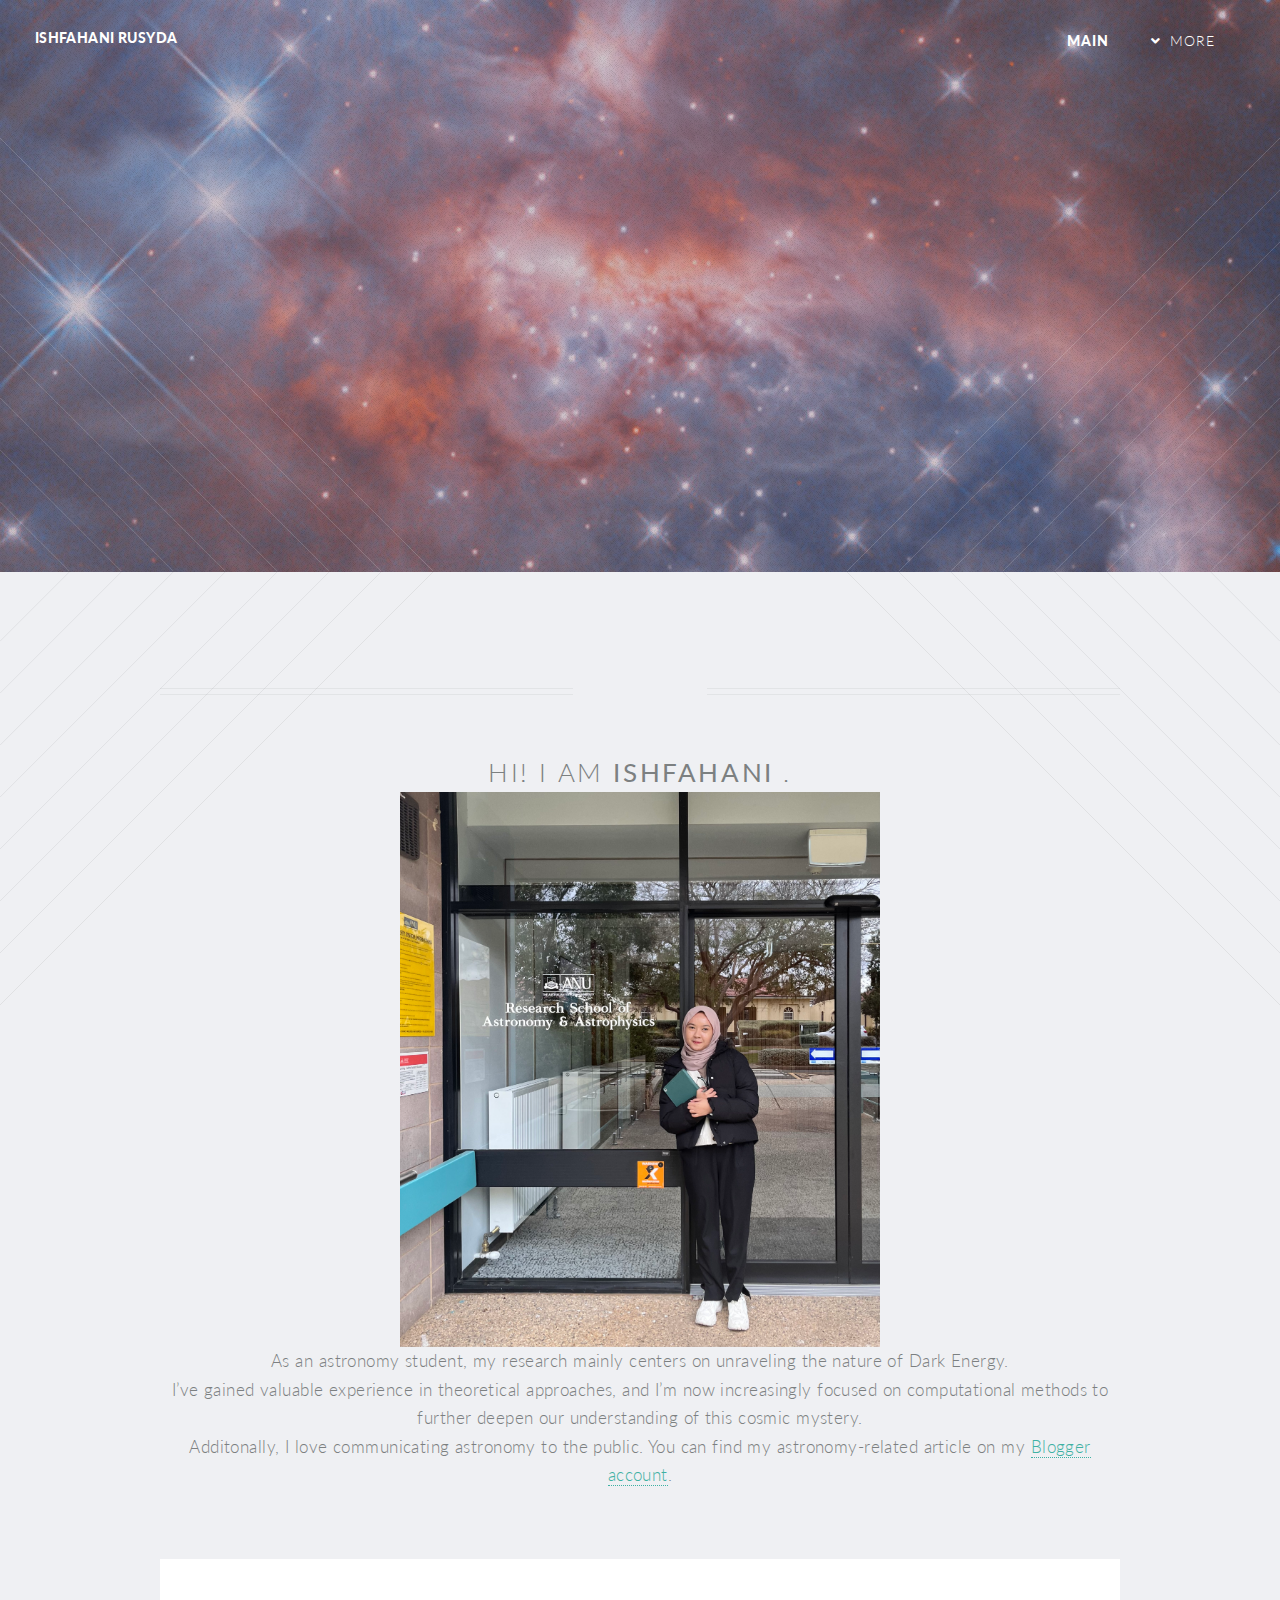
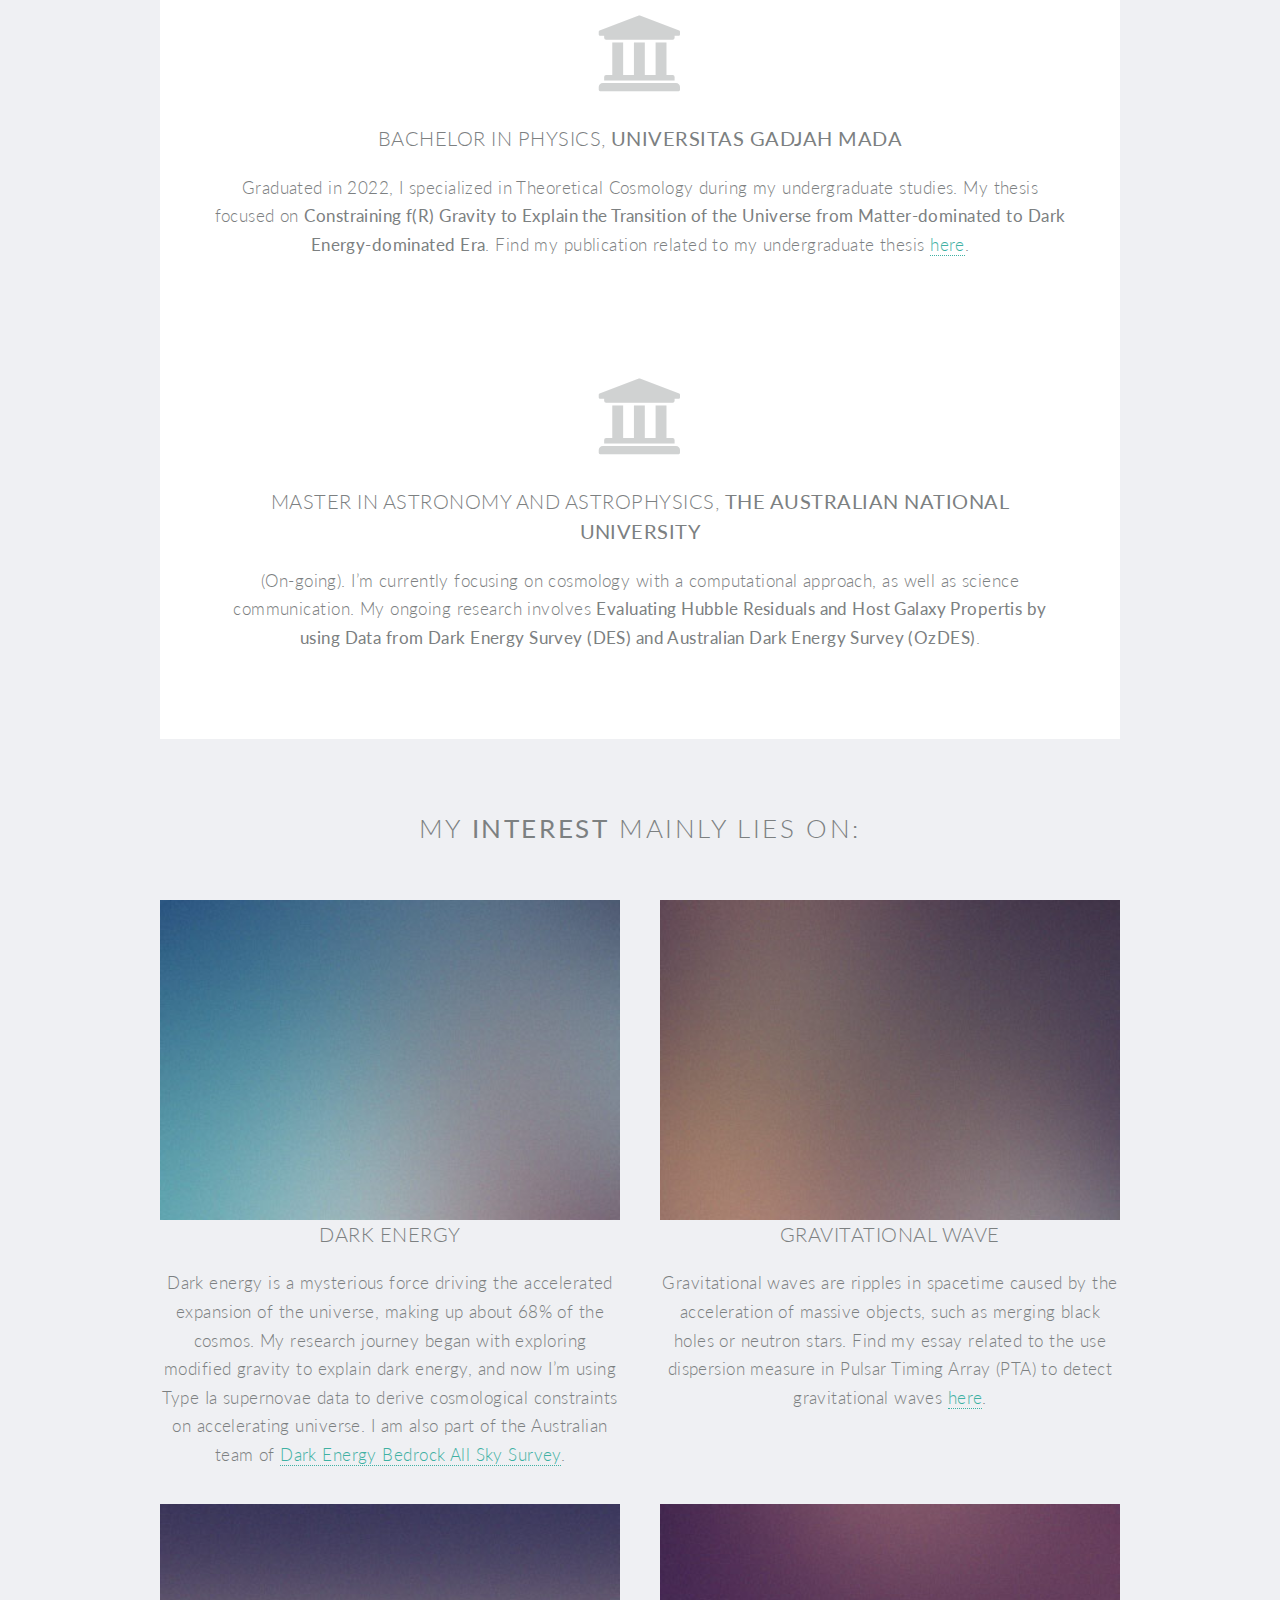
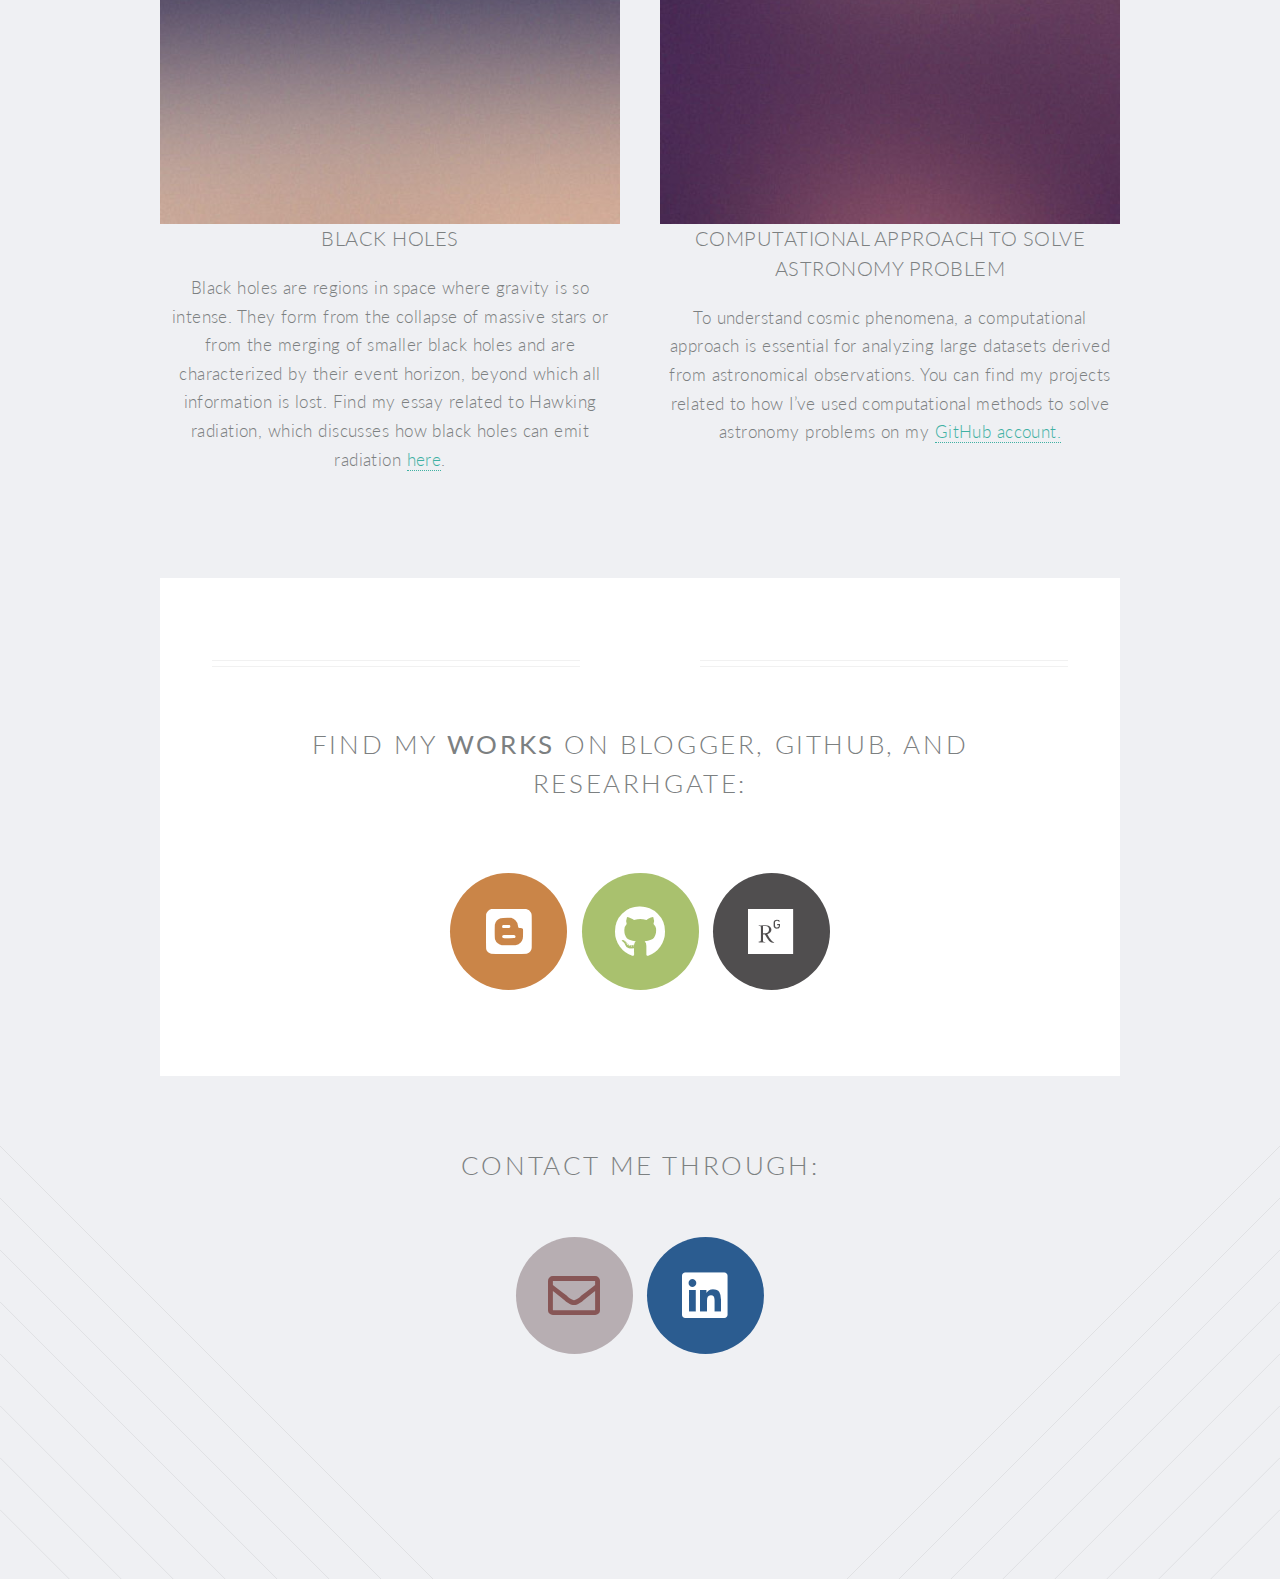
<file: index.html>
<!DOCTYPE HTML>
<!--
	Twenty by HTML5 UP
	html5up.net | @ajlkn
	Free for personal and commercial use under the CCA 3.0 license (html5up.net/license)
-->
<html>
	<head>
		<title>Ishfahani Rusyda</title>
		<meta charset="utf-8" />
		<meta name="viewport" content="width=device-width, initial-scale=1, user-scalable=no" />
		<link rel="stylesheet" href="assets/css/main.css" />
		<noscript><link rel="stylesheet" href="assets/css/noscript.css" /></noscript>
	</head>
	<body class="index is-preload">
		<div id="page-wrapper">

			<!-- Header -->
				<header id="header" class="alt">
					<h1 id="logo"><a href="index.html">Ishfahani Rusyda</a></h1>
					<nav id="nav">
						<ul>
							<li class="current"><a href="index.html">Main</a></li>
							<li class="submenu">
								<a href="#">More</a>
								<ul>
									<li><a href="#three">Education</a></li>
									<li><a href="#two">Research Interest</a></li>
									<li><a href="#one">My works</a></li>
									<li><a href="#four">Contact</a></li>
									
								</ul>
							</li>
							<li>
						</ul>
					</nav>
				</header>

			<!-- Banner -->
				<section id="banner">

					<!--
						".inner" is set up as an inline-block so it automatically expands
						in both directions to fit whatever's inside it. This means it won't
						automatically wrap lines, so be sure to use line breaks where
						appropriate (<br />).
					-->
					<div class="inner">

						<header>
							<h2>ISHFAHANI RUSYDA</h2>
						</header>
						<p>Master's Degree Student
						<br />
						Research School of Astronomy & Astrophysics, the ANU
						<footer>
							<ul class="buttons stacked">
								<li><a href="#main" class="button fit scrolly">More</a></li>
							</ul>
						</footer>

					</div>

				</section>

			<!-- Main -->
				<article id="main">

					<header class="special container">
						<h2>HI! I AM <strong> ISHFAHANI </strong>.
						</h2>
						<a href="#" class="image featured">
							<img src="images/profile.jpg" alt="" style="width: 50%; height: auto; margin: 0 auto; " />
						</a>

						<p>As an astronomy student, my research mainly centers on unraveling the nature of Dark Energy.
						<br />
						I’ve gained valuable experience in theoretical approaches,
					
						and I’m now increasingly focused on computational methods to further deepen our understanding of this cosmic mystery.
						<br />
						Additonally, I love communicating astronomy to the public. You can find my astronomy-related article on my <a href="https://starlessspace.blogspot.com"> Blogger account</a>.
						<br />
					</header>

					<!-- Three -->
					<article id="three">
					<section class="wrapper style4 container special">
						<div class="row">
							<div class="col-12">

								<section>
									<span class="icon solid featured fa-university"></span>
									<header>
										<h3>Bachelor in Physics, <strong>Universitas Gadjah Mada</strong></h3>
									</header>
									<p>Graduated in 2022, I specialized in Theoretical Cosmology during my undergraduate studies. My thesis focused on <strong>Constraining f(R) Gravity to Explain the Transition of the Universe from Matter-dominated to Dark Energy-dominated Era</strong>. Find my publication related to my undergraduate thesis <a href="https://pubs.aip.org/aip/acp/article/2982/1/030006/2933238/Constraining-f-R-gravity-models-with-the-late-time">here</a>.  </p>
								</section>

							</div>
							<div class="col-4 col-4-narrower">

								

							</div>
							<div class="col-12">

								<section>
									<span class="icon solid featured fa-university"></span>
									<header>
										<h3>Master in Astronomy and Astrophysics, <strong>The Australian National University</strong></h3>
									</header>
									<p>(On-going). I’m currently focusing on cosmology with a computational approach, as well as science communication. My ongoing research involves <strong>Evaluating Hubble Residuals and Host Galaxy Propertis by using Data from Dark Energy Survey (DES) and Australian Dark Energy Survey (OzDES)</strong>. </p>
								</section>

							</div>
						</div>
					</section>

					<!-- Two -->
					<article id="two">
						<section class="wrapper style1 container special">

							<header class="major">
								<h2>My <strong> interest</strong> mainly lies on: </h2>
							</header>

							<div class="row">
								<div class="col-6 col-12-narrower">

									<section>
										<a  class="image featured"><img src="images/pic01.jpg" alt="" /></a>
										<header>
											<h3>Dark Energy</h3>
										</header>
										<p>Dark energy is a mysterious force driving the accelerated expansion of the universe, making up about 68% of the cosmos. My research journey began with exploring modified gravity to explain dark energy, and now I’m using Type Ia supernovae data to derive cosmological constraints on accelerating universe. I am also part of the Australian team of <a href="https://www.mso.anu.edu.au/debass/">Dark Energy Bedrock All Sky Survey</a>.</p>
									</section>

								</div>
								<div class="col-6 col-12-narrower">

									<section>
										<a  class="image featured"><img src="images/pic02.jpg" alt="" /></a>
										<header>
											<h3>Gravitational wave</h3>
										</header>
										<p>Gravitational waves are ripples in spacetime caused by the acceleration of massive objects, such as merging black holes or neutron stars. Find my essay related to the use dispersion measure in Pulsar Timing Array (PTA) to detect gravitational waves <a href="https://www.researchgate.net/publication/382027228_Dispersion_Correction_in_Pulsars_to_detect_Gravitational_Waves">here</a>.</p>
									</section>

								</div>
							</div>
							<div class="row">
								<div class="col-6 col-12-narrower">

									<section>
										<a  class="image featured"><img src="images/pic03.jpg" alt="" /></a>
										<header>
											<h3>Black holes</h3>
										</header>
										<p>Black holes are regions in space where gravity is so intense. They form from the collapse of massive stars or from the merging of smaller black holes and are characterized by their event horizon, beyond which all information is lost. Find my essay related to Hawking radiation, which discusses how black holes can emit radiation <a href="https://www.researchgate.net/publication/381478752_Escape_from_a_Black_Hole_Theory_of_Hawking_Radiation">here</a>.</p>
									</section>

								</div>
								<div class="col-6 col-12-narrower">

									<section>
										<a class="image featured"><img src="images/pic04.jpg" alt="" /></a>
										<header>
											<h3>Computational approach to solve astronomy problem</h3>
										</header>
										<p>To understand cosmic phenomena, a computational approach is essential for analyzing large datasets derived from astronomical observations. You can find my projects related to how I’ve used computational methods to solve astronomy problems on my <a href="https://github.com/ishfahanirsyd">GitHub account.</a></p>
									</section>

								</div>
							</div>

							

						</section>

						<!-- One -->
						<article id="one">

						<section class="wrapper style4 container special-alt">
							<header class="special">
								<h2>Find my <strong>works</strong> on Blogger, GitHub, and ResearhGate: </h2>
							</header>
							<div class="row gtr-100">
								<div class="col-4 col-12">
									
									<ul class="icons">
										<li><a href="https://starlessspace.blogspot.com" class="icon brands circle fa-blogger"><span class="label">Blog</span></a></li>
										<li><a href="https://github.com/ishfahanirsyd" class="icon brands circle fa-github"><span class="label">Github</span></a></li>
										<li><a href="https://www.researchgate.net/profile/Ishfahani-Rusyda" class="icon brands circle fa-researchgate"><span class="label">Dribbble</span></a></li>
									</ul>
								</div>
								
							</div>
						</section>

						<!-- Four -->
						<article id="four">
							
							<section class="wrapper style1 container special">

								<header class="major">
									<h2>contact me through: </h2>
								</header>

								<div class="row gtr-100">
									<div class="col-4 col-12"> 
										<ul class="icons">
											<li><a href="mailto:ishfahani.rusyda@anu.edu.au" class="icon circle fa-envelope"><span class="label">Email</span></a></li>
											<li><a href="https://www.linkedin.com/in/ishfahani-rusyda/?originalSubdomain=au" class="icon circle brands fa-linkedin"><span class="label">Linkedin</span></a></li>

										</ul>
									</div>
								</div>
							</section>


						


				</article>

			<!-- CTA -->
			

			

		</div>

		<!-- Scripts -->
			<script src="assets/js/jquery.min.js"></script>
			<script src="assets/js/jquery.dropotron.min.js"></script>
			<script src="assets/js/jquery.scrolly.min.js"></script>
			<script src="assets/js/jquery.scrollex.min.js"></script>
			<script src="assets/js/browser.min.js"></script>
			<script src="assets/js/breakpoints.min.js"></script>
			<script src="assets/js/util.js"></script>
			<script src="assets/js/main.js"></script>

	</body>
</html>
</file>
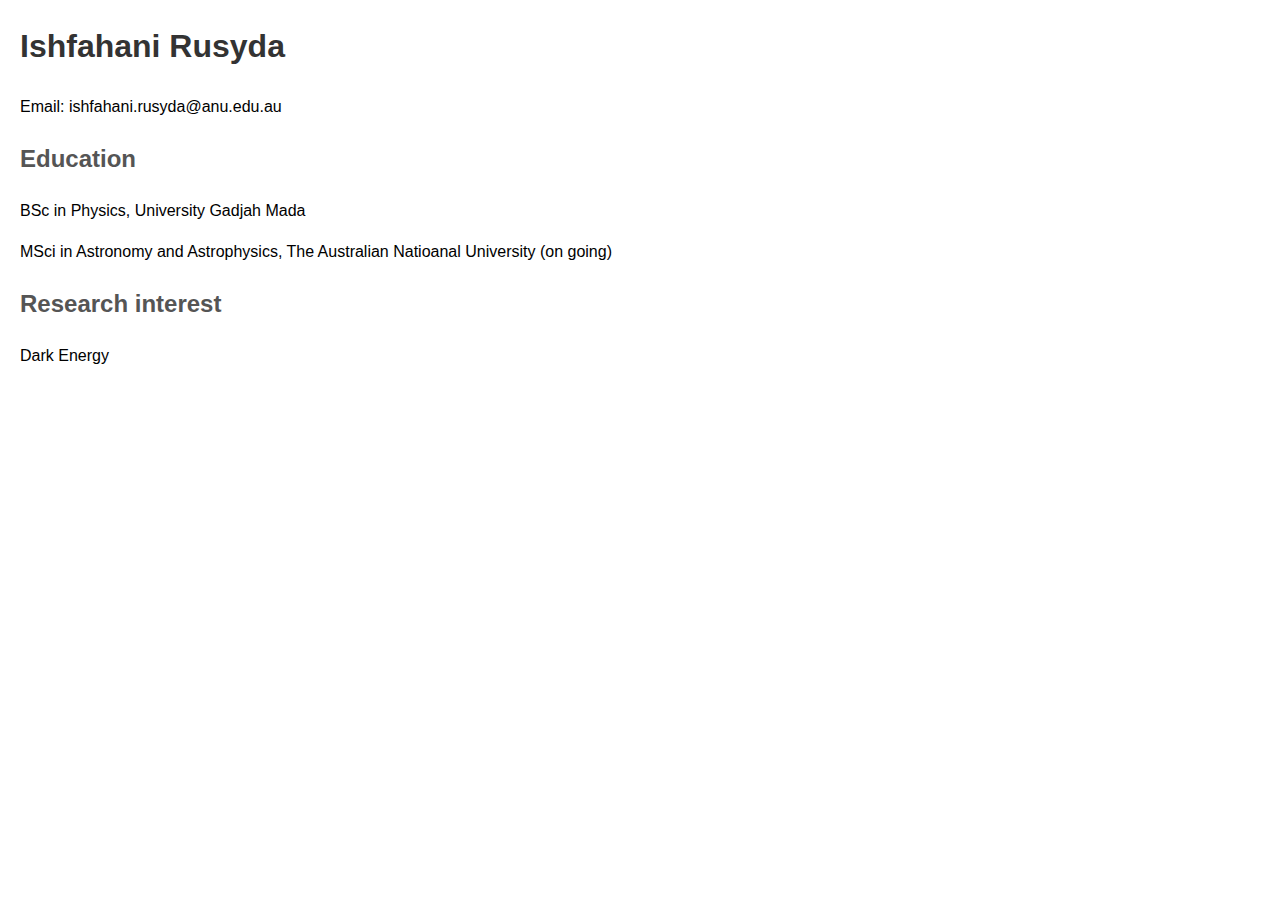
<file: index1.html>
<!DOCTYPE html>
<html lang="en">
<head>
    <meta charset="UTF-8">
    <meta name="viewport" content="width=device-width, initial-scale=1.0">
    <title>My CV</title>
    <style>
        body { font-family: Arial, sans-serif; line-height: 1.6; margin: 20px; }
        h1 { color: #333; }
        h2 { color: #555; }
        p { margin-bottom: 10px; }
    </style>
</head>
<body>
    <h1>Ishfahani Rusyda</h1>
    <p>Email: ishfahani.rusyda@anu.edu.au</p>
    <h2>Education</h2>
    <p>BSc in Physics, University Gadjah Mada</p>
    <p>MSci in Astronomy and Astrophysics, The Australian Natioanal University (on going)</p>
    <h2>Research interest</h2>
    <p>Dark Energy</p>
    <!-- Add more sections as needed -->
</body>
</html>
</file>
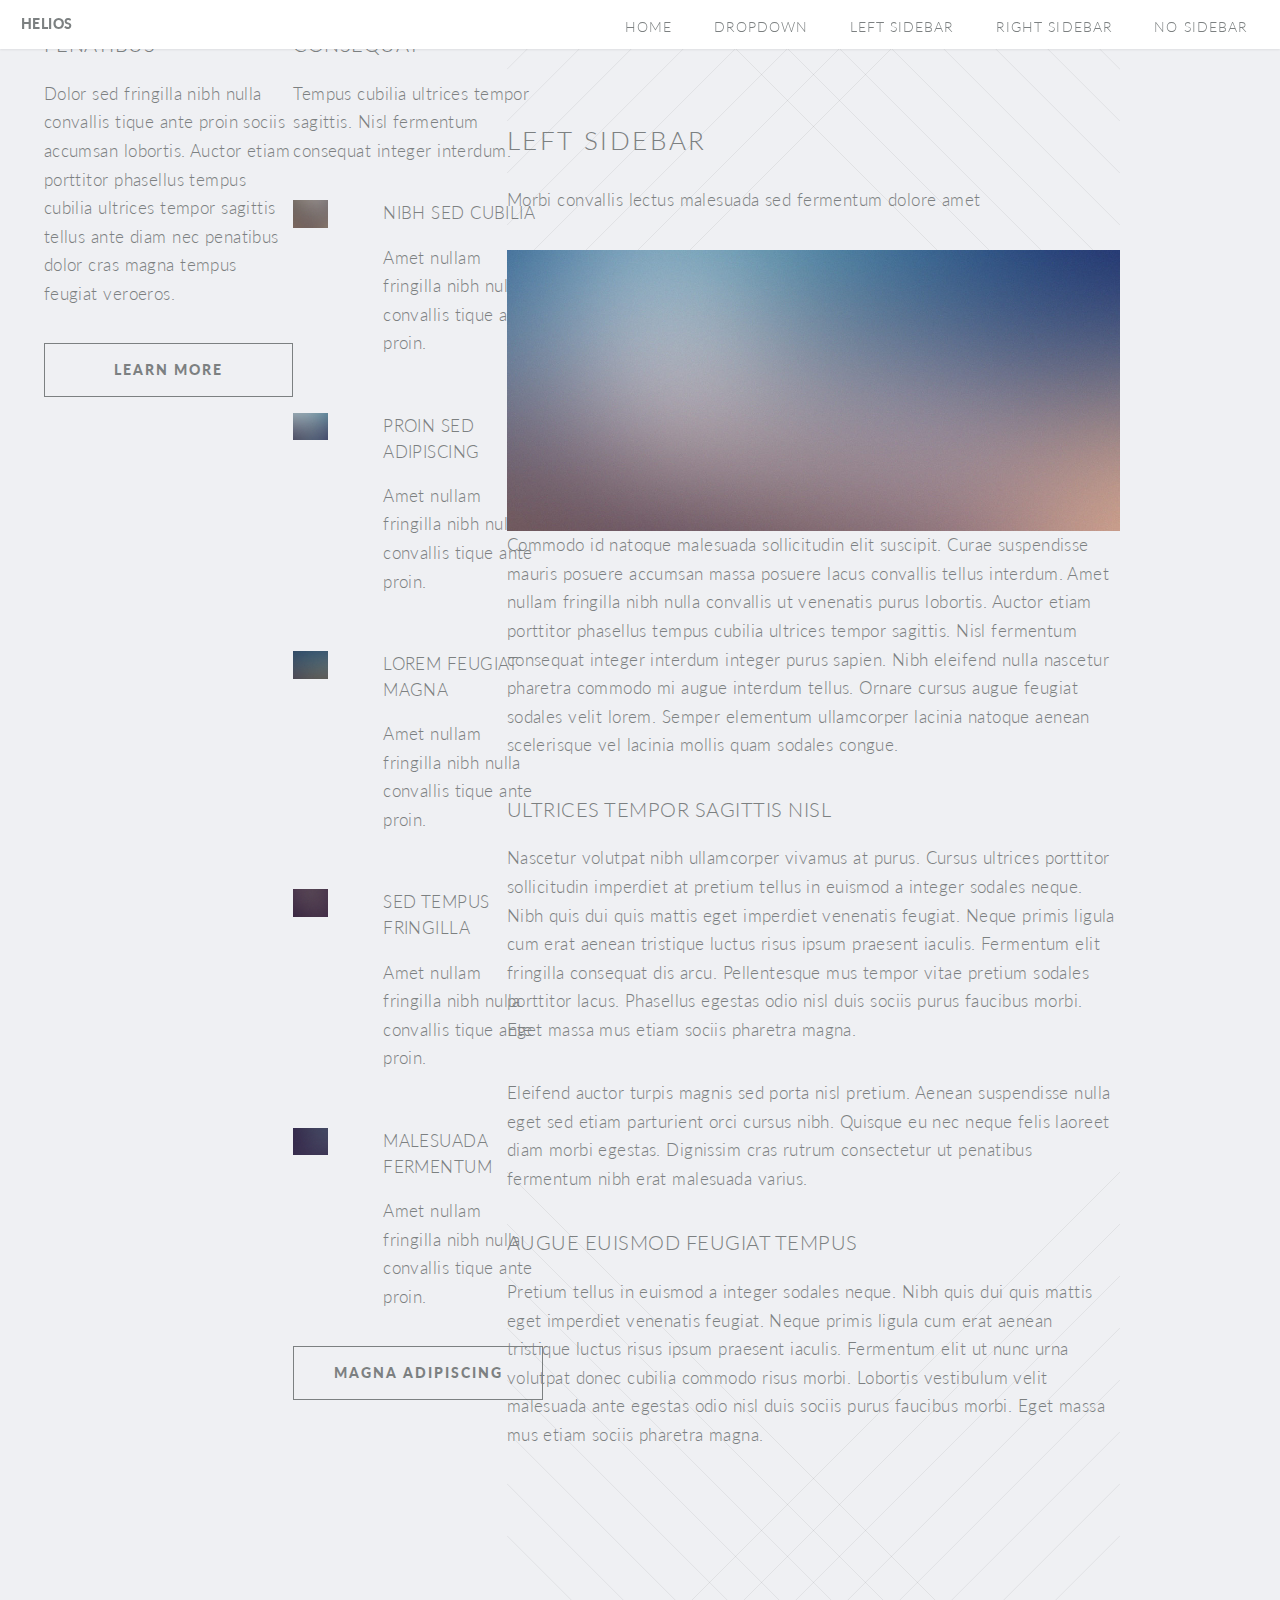
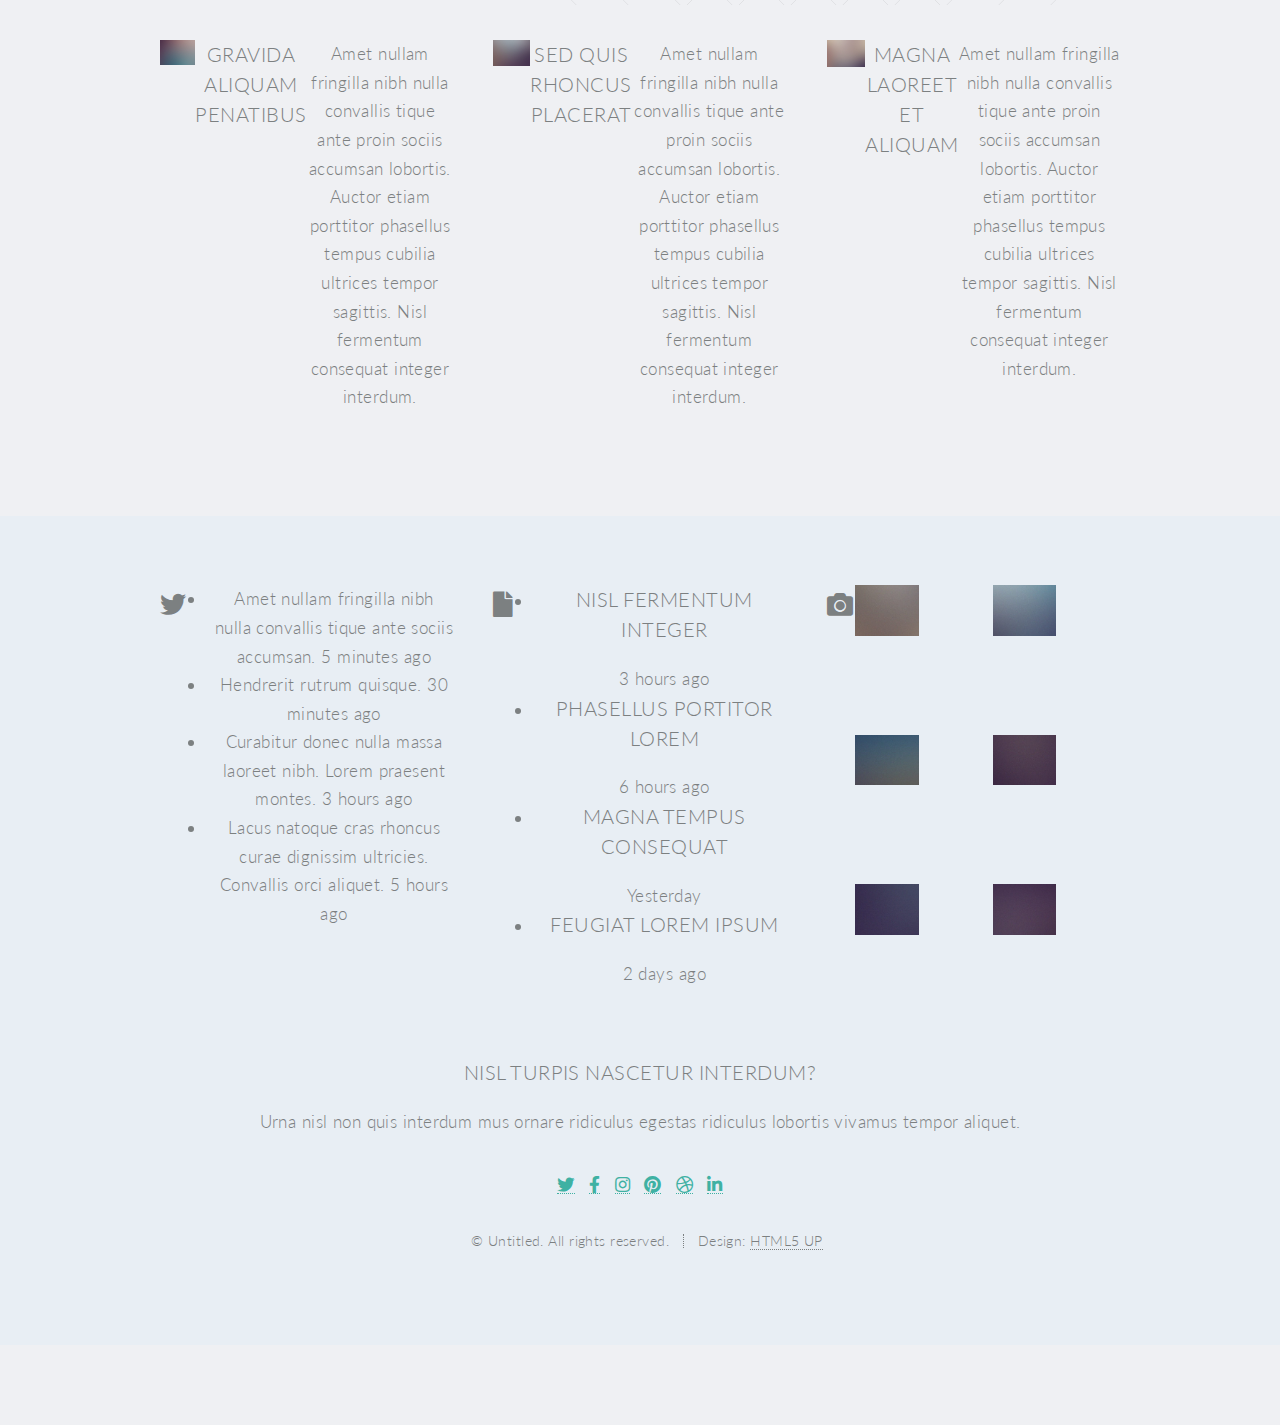
<file: left-sidebar.html>
<!DOCTYPE HTML>
<!--
	Helios by HTML5 UP
	html5up.net | @ajlkn
	Free for personal and commercial use under the CCA 3.0 license (html5up.net/license)
-->
<html>
	<head>
		<title>Left Sidebar - Helios by HTML5 UP</title>
		<meta charset="utf-8" />
		<meta name="viewport" content="width=device-width, initial-scale=1, user-scalable=no" />
		<link rel="stylesheet" href="assets/css/main.css" />
		<noscript><link rel="stylesheet" href="assets/css/noscript.css" /></noscript>
	</head>
	<body class="left-sidebar is-preload">
		<div id="page-wrapper">

			<!-- Header -->
				<div id="header">

					<!-- Inner -->
						<div class="inner">
							<header>
								<h1><a href="index.html" id="logo">Helios</a></h1>
							</header>
						</div>

					<!-- Nav -->
						<nav id="nav">
							<ul>
								<li><a href="index.html">Home</a></li>
								<li>
									<a href="#">Dropdown</a>
									<ul>
										<li><a href="#">Lorem ipsum dolor</a></li>
										<li><a href="#">Magna phasellus</a></li>
										<li><a href="#">Etiam dolore nisl</a></li>
										<li>
											<a href="#">And a submenu &hellip;</a>
											<ul>
												<li><a href="#">Lorem ipsum dolor</a></li>
												<li><a href="#">Phasellus consequat</a></li>
												<li><a href="#">Magna phasellus</a></li>
												<li><a href="#">Etiam dolore nisl</a></li>
											</ul>
										</li>
										<li><a href="#">Veroeros feugiat</a></li>
									</ul>
								</li>
								<li><a href="left-sidebar.html">Left Sidebar</a></li>
								<li><a href="right-sidebar.html">Right Sidebar</a></li>
								<li><a href="no-sidebar.html">No Sidebar</a></li>
							</ul>
						</nav>

				</div>

			<!-- Main -->
				<div class="wrapper style1">

					<div class="container">
						<div class="row gtr-200">
							<div class="col-4 col-12-mobile" id="sidebar">
								<hr class="first" />
								<section>
									<header>
										<h3><a href="#">Accumsan sed penatibus</a></h3>
									</header>
									<p>
										Dolor sed fringilla nibh nulla convallis tique ante proin sociis accumsan lobortis. Auctor etiam
										porttitor phasellus tempus cubilia ultrices tempor sagittis  tellus ante diam nec penatibus dolor cras
										magna tempus feugiat veroeros.
									</p>
									<footer>
										<a href="#" class="button">Learn More</a>
									</footer>
								</section>
								<hr />
								<section>
									<header>
										<h3><a href="#">Sed lorem etiam consequat</a></h3>
									</header>
									<p>
										Tempus cubilia ultrices tempor sagittis. Nisl fermentum consequat integer interdum.
									</p>
									<div class="row gtr-50">
										<div class="col-4">
											<a href="#" class="image fit"><img src="images/pic10.jpg" alt="" /></a>
										</div>
										<div class="col-8">
											<h4>Nibh sed cubilia</h4>
											<p>
												Amet nullam fringilla nibh nulla convallis tique ante proin.
											</p>
										</div>
										<div class="col-4">
											<a href="#" class="image fit"><img src="images/pic11.jpg" alt="" /></a>
										</div>
										<div class="col-8">
											<h4>Proin sed adipiscing</h4>
											<p>
												Amet nullam fringilla nibh nulla convallis tique ante proin.
											</p>
										</div>
										<div class="col-4">
											<a href="#" class="image fit"><img src="images/pic12.jpg" alt="" /></a>
										</div>
										<div class="col-8">
											<h4>Lorem feugiat magna</h4>
											<p>
												Amet nullam fringilla nibh nulla convallis tique ante proin.
											</p>
										</div>
										<div class="col-4">
											<a href="#" class="image fit"><img src="images/pic13.jpg" alt="" /></a>
										</div>
										<div class="col-8">
											<h4>Sed tempus fringilla</h4>
											<p>
												Amet nullam fringilla nibh nulla convallis tique ante proin.
											</p>
										</div>
										<div class="col-4">
											<a href="#" class="image fit"><img src="images/pic14.jpg" alt="" /></a>
										</div>
										<div class="col-8">
											<h4>Malesuada fermentum</h4>
											<p>
												Amet nullam fringilla nibh nulla convallis tique ante proin.
											</p>
										</div>
									</div>
									<footer>
										<a href="#" class="button">Magna Adipiscing</a>
									</footer>
								</section>
							</div>
							<div class="col-8 col-12-mobile imp-mobile" id="content">
								<article id="main">
									<header>
										<h2><a href="#">Left Sidebar</a></h2>
										<p>
											Morbi convallis lectus malesuada sed fermentum dolore amet
										</p>
									</header>
									<a href="#" class="image featured"><img src="images/pic06.jpg" alt="" /></a>
									<p>
										Commodo id natoque malesuada sollicitudin elit suscipit. Curae suspendisse mauris posuere accumsan massa
										posuere lacus convallis tellus interdum. Amet nullam fringilla nibh nulla convallis ut venenatis purus
										lobortis. Auctor etiam porttitor phasellus tempus cubilia ultrices tempor sagittis. Nisl fermentum
										consequat integer interdum integer purus sapien. Nibh eleifend nulla nascetur pharetra commodo mi augue
										interdum tellus. Ornare cursus augue feugiat sodales velit lorem. Semper elementum ullamcorper lacinia
										natoque aenean scelerisque vel lacinia mollis quam sodales congue.
									</p>
									<section>
										<header>
											<h3>Ultrices tempor sagittis nisl</h3>
										</header>
										<p>
											Nascetur volutpat nibh ullamcorper vivamus at purus. Cursus ultrices porttitor sollicitudin imperdiet
											at pretium tellus in euismod a integer sodales neque. Nibh quis dui quis mattis eget imperdiet venenatis
											feugiat. Neque primis ligula cum erat aenean tristique luctus risus ipsum praesent iaculis. Fermentum elit
											fringilla consequat dis arcu. Pellentesque mus tempor vitae pretium sodales porttitor lacus. Phasellus
											egestas odio nisl duis sociis purus faucibus morbi. Eget massa mus etiam sociis pharetra magna.
										</p>
										<p>
											Eleifend auctor turpis magnis sed porta nisl pretium. Aenean suspendisse nulla eget sed etiam parturient
											orci cursus nibh. Quisque eu nec neque felis laoreet diam morbi egestas. Dignissim cras rutrum consectetur
											ut penatibus fermentum nibh erat malesuada varius.
										</p>
									</section>
									<section>
										<header>
											<h3>Augue euismod feugiat tempus</h3>
										</header>
										<p>
											Pretium tellus in euismod a integer sodales neque. Nibh quis dui quis mattis eget imperdiet venenatis
											feugiat. Neque primis ligula cum erat aenean tristique luctus risus ipsum praesent iaculis. Fermentum elit
											ut nunc urna volutpat donec cubilia commodo risus morbi. Lobortis vestibulum velit malesuada ante
											egestas odio nisl duis sociis purus faucibus morbi. Eget massa mus etiam sociis pharetra magna.
										</p>
									</section>
								</article>
							</div>
						</div>
						<hr />
						<div class="row">
							<article class="col-4 col-12-mobile special">
								<a href="#" class="image featured"><img src="images/pic07.jpg" alt="" /></a>
								<header>
									<h3><a href="#">Gravida aliquam penatibus</a></h3>
								</header>
								<p>
									Amet nullam fringilla nibh nulla convallis tique ante proin sociis accumsan lobortis. Auctor etiam
									porttitor phasellus tempus cubilia ultrices tempor sagittis. Nisl fermentum consequat integer interdum.
								</p>
							</article>
							<article class="col-4 col-12-mobile special">
								<a href="#" class="image featured"><img src="images/pic08.jpg" alt="" /></a>
								<header>
									<h3><a href="#">Sed quis rhoncus placerat</a></h3>
								</header>
								<p>
									Amet nullam fringilla nibh nulla convallis tique ante proin sociis accumsan lobortis. Auctor etiam
									porttitor phasellus tempus cubilia ultrices tempor sagittis. Nisl fermentum consequat integer interdum.
								</p>
							</article>
							<article class="col-4 col-12-mobile special">
								<a href="#" class="image featured"><img src="images/pic09.jpg" alt="" /></a>
								<header>
									<h3><a href="#">Magna laoreet et aliquam</a></h3>
								</header>
								<p>
									Amet nullam fringilla nibh nulla convallis tique ante proin sociis accumsan lobortis. Auctor etiam
									porttitor phasellus tempus cubilia ultrices tempor sagittis. Nisl fermentum consequat integer interdum.
								</p>
							</article>
						</div>
					</div>

				</div>

			<!-- Footer -->
				<div id="footer">
					<div class="container">
						<div class="row">

							<!-- Tweets -->
								<section class="col-4 col-12-mobile">
									<header>
										<h2 class="icon brands fa-twitter circled"><span class="label">Tweets</span></h2>
									</header>
									<ul class="divided">
										<li>
											<article class="tweet">
												Amet nullam fringilla nibh nulla convallis tique ante sociis accumsan.
												<span class="timestamp">5 minutes ago</span>
											</article>
										</li>
										<li>
											<article class="tweet">
												Hendrerit rutrum quisque.
												<span class="timestamp">30 minutes ago</span>
											</article>
										</li>
										<li>
											<article class="tweet">
												Curabitur donec nulla massa laoreet nibh. Lorem praesent montes.
												<span class="timestamp">3 hours ago</span>
											</article>
										</li>
										<li>
											<article class="tweet">
												Lacus natoque cras rhoncus curae dignissim ultricies. Convallis orci aliquet.
												<span class="timestamp">5 hours ago</span>
											</article>
										</li>
									</ul>
								</section>

							<!-- Posts -->
								<section class="col-4 col-12-mobile">
									<header>
										<h2 class="icon solid fa-file circled"><span class="label">Posts</span></h2>
									</header>
									<ul class="divided">
										<li>
											<article class="post stub">
												<header>
													<h3><a href="#">Nisl fermentum integer</a></h3>
												</header>
												<span class="timestamp">3 hours ago</span>
											</article>
										</li>
										<li>
											<article class="post stub">
												<header>
													<h3><a href="#">Phasellus portitor lorem</a></h3>
												</header>
												<span class="timestamp">6 hours ago</span>
											</article>
										</li>
										<li>
											<article class="post stub">
												<header>
													<h3><a href="#">Magna tempus consequat</a></h3>
												</header>
												<span class="timestamp">Yesterday</span>
											</article>
										</li>
										<li>
											<article class="post stub">
												<header>
													<h3><a href="#">Feugiat lorem ipsum</a></h3>
												</header>
												<span class="timestamp">2 days ago</span>
											</article>
										</li>
									</ul>
								</section>

							<!-- Photos -->
								<section class="col-4 col-12-mobile">
									<header>
										<h2 class="icon solid fa-camera circled"><span class="label">Photos</span></h2>
									</header>
									<div class="row gtr-25">
										<div class="col-6">
											<a href="#" class="image fit"><img src="images/pic10.jpg" alt="" /></a>
										</div>
										<div class="col-6">
											<a href="#" class="image fit"><img src="images/pic11.jpg" alt="" /></a>
										</div>
										<div class="col-6">
											<a href="#" class="image fit"><img src="images/pic12.jpg" alt="" /></a>
										</div>
										<div class="col-6">
											<a href="#" class="image fit"><img src="images/pic13.jpg" alt="" /></a>
										</div>
										<div class="col-6">
											<a href="#" class="image fit"><img src="images/pic14.jpg" alt="" /></a>
										</div>
										<div class="col-6">
											<a href="#" class="image fit"><img src="images/pic15.jpg" alt="" /></a>
										</div>
									</div>
								</section>

						</div>
						<hr />
						<div class="row">
							<div class="col-12">

								<!-- Contact -->
									<section class="contact">
										<header>
											<h3>Nisl turpis nascetur interdum?</h3>
										</header>
										<p>Urna nisl non quis interdum mus ornare ridiculus egestas ridiculus lobortis vivamus tempor aliquet.</p>
										<ul class="icons">
											<li><a href="#" class="icon brands fa-twitter"><span class="label">Twitter</span></a></li>
											<li><a href="#" class="icon brands fa-facebook-f"><span class="label">Facebook</span></a></li>
											<li><a href="#" class="icon brands fa-instagram"><span class="label">Instagram</span></a></li>
											<li><a href="#" class="icon brands fa-pinterest"><span class="label">Pinterest</span></a></li>
											<li><a href="#" class="icon brands fa-dribbble"><span class="label">Dribbble</span></a></li>
											<li><a href="#" class="icon brands fa-linkedin-in"><span class="label">Linkedin</span></a></li>
										</ul>
									</section>

								<!-- Copyright -->
									<div class="copyright">
										<ul class="menu">
											<li>&copy; Untitled. All rights reserved.</li><li>Design: <a href="http://html5up.net">HTML5 UP</a></li>
										</ul>
									</div>

							</div>

						</div>
					</div>
				</div>

		</div>

		<!-- Scripts -->
			<script src="assets/js/jquery.min.js"></script>
			<script src="assets/js/jquery.dropotron.min.js"></script>
			<script src="assets/js/jquery.scrolly.min.js"></script>
			<script src="assets/js/jquery.scrollex.min.js"></script>
			<script src="assets/js/browser.min.js"></script>
			<script src="assets/js/breakpoints.min.js"></script>
			<script src="assets/js/util.js"></script>
			<script src="assets/js/main.js"></script>

	</body>
</html>
</file>
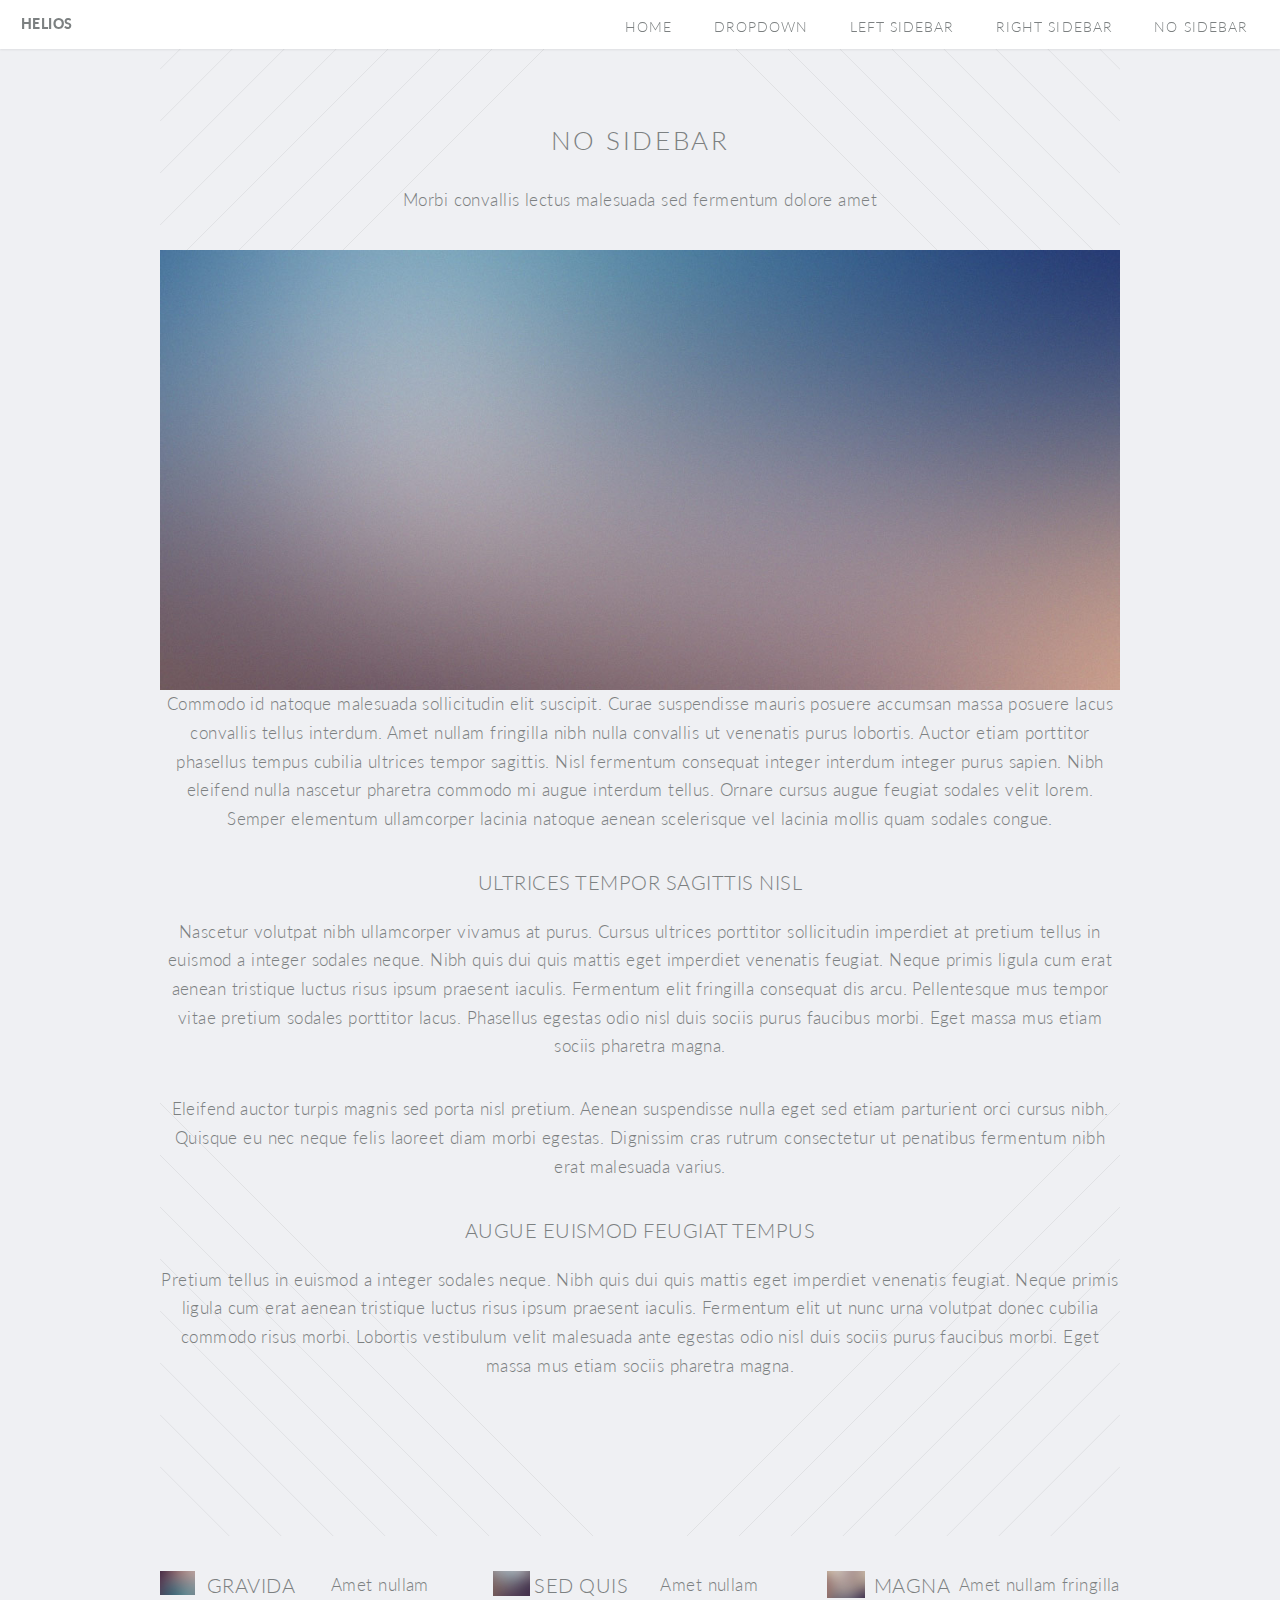
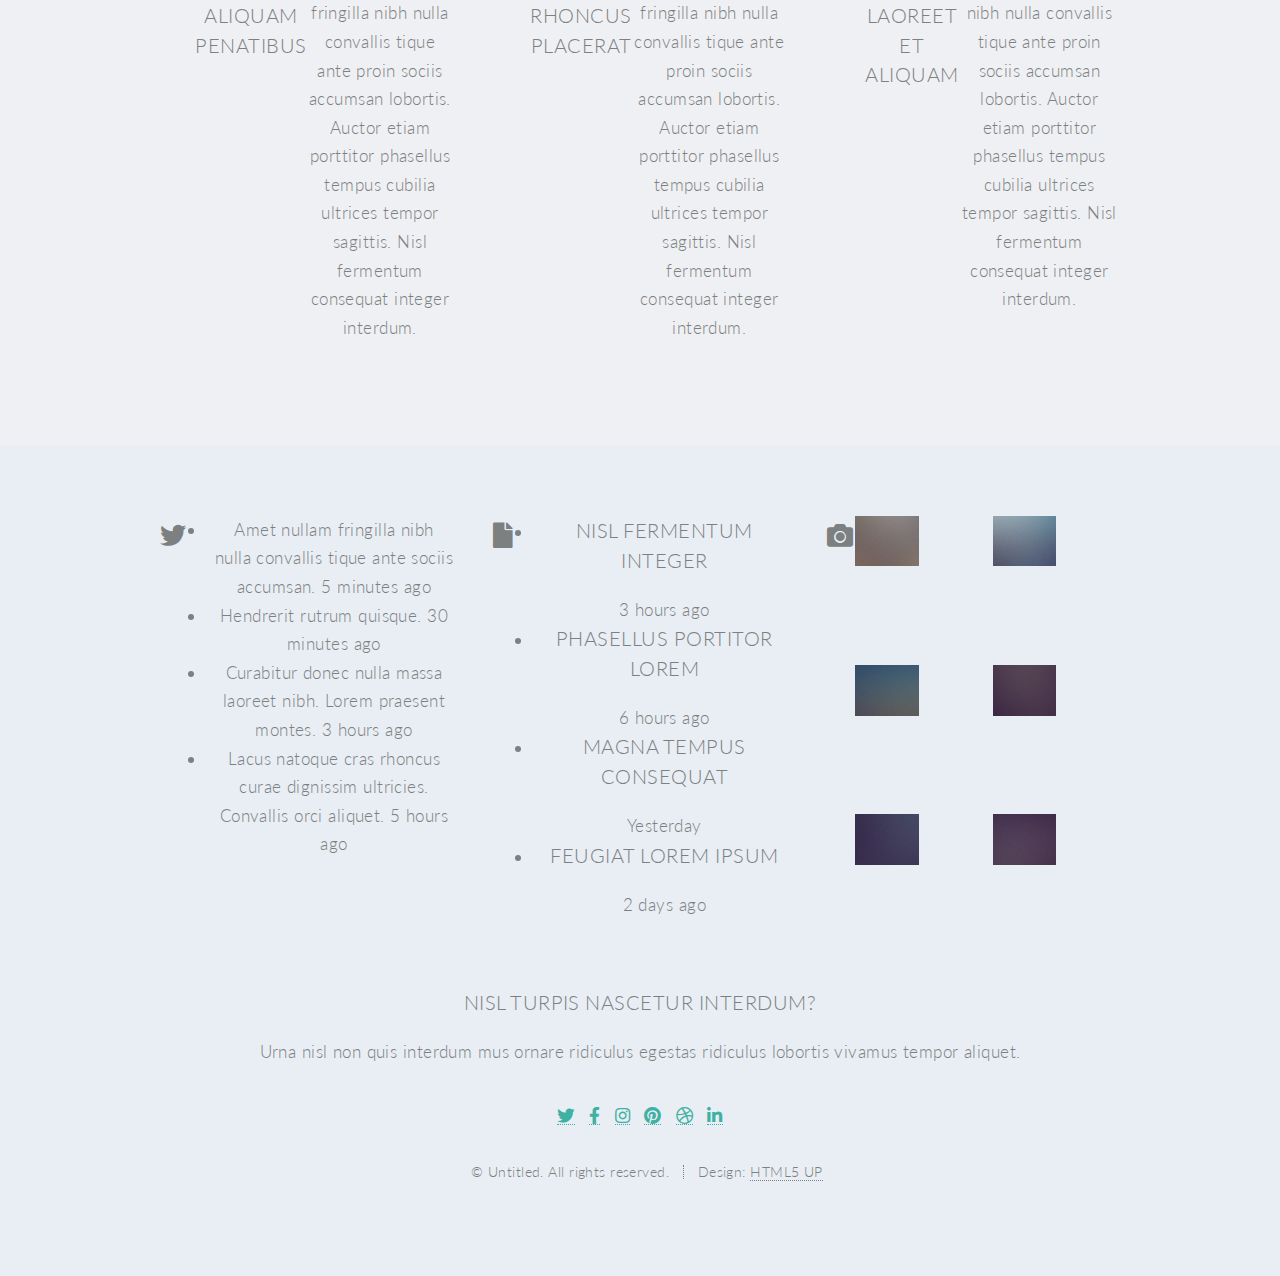
<file: no-sidebar.html>
<!DOCTYPE HTML>
<!--
	Helios by HTML5 UP
	html5up.net | @ajlkn
	Free for personal and commercial use under the CCA 3.0 license (html5up.net/license)
-->
<html>
	<head>
		<title>No Sidebar - Helios by HTML5 UP</title>
		<meta charset="utf-8" />
		<meta name="viewport" content="width=device-width, initial-scale=1, user-scalable=no" />
		<link rel="stylesheet" href="assets/css/main.css" />
		<noscript><link rel="stylesheet" href="assets/css/noscript.css" /></noscript>
	</head>
	<body class="no-sidebar is-preload">
		<div id="page-wrapper">

			<!-- Header -->
				<div id="header">

					<!-- Inner -->
						<div class="inner">
							<header>
								<h1><a href="index.html" id="logo">Helios</a></h1>
							</header>
						</div>

					<!-- Nav -->
						<nav id="nav">
							<ul>
								<li><a href="index.html">Home</a></li>
								<li>
									<a href="#">Dropdown</a>
									<ul>
										<li><a href="#">Lorem ipsum dolor</a></li>
										<li><a href="#">Magna phasellus</a></li>
										<li><a href="#">Etiam dolore nisl</a></li>
										<li>
											<a href="#">And a submenu &hellip;</a>
											<ul>
												<li><a href="#">Lorem ipsum dolor</a></li>
												<li><a href="#">Phasellus consequat</a></li>
												<li><a href="#">Magna phasellus</a></li>
												<li><a href="#">Etiam dolore nisl</a></li>
											</ul>
										</li>
										<li><a href="#">Veroeros feugiat</a></li>
									</ul>
								</li>
								<li><a href="left-sidebar.html">Left Sidebar</a></li>
								<li><a href="right-sidebar.html">Right Sidebar</a></li>
								<li><a href="no-sidebar.html">No Sidebar</a></li>
							</ul>
						</nav>

				</div>

			<!-- Main -->
				<div class="wrapper style1">

					<div class="container">
						<article id="main" class="special">
							<header>
								<h2><a href="#">No Sidebar</a></h2>
								<p>
									Morbi convallis lectus malesuada sed fermentum dolore amet
								</p>
							</header>
							<a href="#" class="image featured"><img src="images/pic06.jpg" alt="" /></a>
							<p>
								Commodo id natoque malesuada sollicitudin elit suscipit. Curae suspendisse mauris posuere accumsan massa
								posuere lacus convallis tellus interdum. Amet nullam fringilla nibh nulla convallis ut venenatis purus
								lobortis. Auctor etiam porttitor phasellus tempus cubilia ultrices tempor sagittis. Nisl fermentum
								consequat integer interdum integer purus sapien. Nibh eleifend nulla nascetur pharetra commodo mi augue
								interdum tellus. Ornare cursus augue feugiat sodales velit lorem. Semper elementum ullamcorper lacinia
								natoque aenean scelerisque vel lacinia mollis quam sodales congue.
							</p>
							<section>
								<header>
									<h3>Ultrices tempor sagittis nisl</h3>
								</header>
								<p>
									Nascetur volutpat nibh ullamcorper vivamus at purus. Cursus ultrices porttitor sollicitudin imperdiet
									at pretium tellus in euismod a integer sodales neque. Nibh quis dui quis mattis eget imperdiet venenatis
									feugiat. Neque primis ligula cum erat aenean tristique luctus risus ipsum praesent iaculis. Fermentum elit
									fringilla consequat dis arcu. Pellentesque mus tempor vitae pretium sodales porttitor lacus. Phasellus
									egestas odio nisl duis sociis purus faucibus morbi. Eget massa mus etiam sociis pharetra magna.
								</p>
								<p>
									Eleifend auctor turpis magnis sed porta nisl pretium. Aenean suspendisse nulla eget sed etiam parturient
									orci cursus nibh. Quisque eu nec neque felis laoreet diam morbi egestas. Dignissim cras rutrum consectetur
									ut penatibus fermentum nibh erat malesuada varius.
								</p>
							</section>
							<section>
								<header>
									<h3>Augue euismod feugiat tempus</h3>
								</header>
								<p>
									Pretium tellus in euismod a integer sodales neque. Nibh quis dui quis mattis eget imperdiet venenatis
									feugiat. Neque primis ligula cum erat aenean tristique luctus risus ipsum praesent iaculis. Fermentum elit
									ut nunc urna volutpat donec cubilia commodo risus morbi. Lobortis vestibulum velit malesuada ante
									egestas odio nisl duis sociis purus faucibus morbi. Eget massa mus etiam sociis pharetra magna.
								</p>
							</section>
						</article>
						<hr />
						<div class="row">
							<article class="col-4 col-12-mobile special">
								<a href="#" class="image featured"><img src="images/pic07.jpg" alt="" /></a>
								<header>
									<h3><a href="#">Gravida aliquam penatibus</a></h3>
								</header>
								<p>
									Amet nullam fringilla nibh nulla convallis tique ante proin sociis accumsan lobortis. Auctor etiam
									porttitor phasellus tempus cubilia ultrices tempor sagittis. Nisl fermentum consequat integer interdum.
								</p>
							</article>
							<article class="col-4 col-12-mobile special">
								<a href="#" class="image featured"><img src="images/pic08.jpg" alt="" /></a>
								<header>
									<h3><a href="#">Sed quis rhoncus placerat</a></h3>
								</header>
								<p>
									Amet nullam fringilla nibh nulla convallis tique ante proin sociis accumsan lobortis. Auctor etiam
									porttitor phasellus tempus cubilia ultrices tempor sagittis. Nisl fermentum consequat integer interdum.
								</p>
							</article>
							<article class="col-4 col-12-mobile special">
								<a href="#" class="image featured"><img src="images/pic09.jpg" alt="" /></a>
								<header>
									<h3><a href="#">Magna laoreet et aliquam</a></h3>
								</header>
								<p>
									Amet nullam fringilla nibh nulla convallis tique ante proin sociis accumsan lobortis. Auctor etiam
									porttitor phasellus tempus cubilia ultrices tempor sagittis. Nisl fermentum consequat integer interdum.
								</p>
							</article>
						</div>
					</div>

				</div>

			<!-- Footer -->
				<div id="footer">
					<div class="container">
						<div class="row">

							<!-- Tweets -->
								<section class="col-4 col-12-mobile">
									<header>
										<h2 class="icon brands fa-twitter circled"><span class="label">Tweets</span></h2>
									</header>
									<ul class="divided">
										<li>
											<article class="tweet">
												Amet nullam fringilla nibh nulla convallis tique ante sociis accumsan.
												<span class="timestamp">5 minutes ago</span>
											</article>
										</li>
										<li>
											<article class="tweet">
												Hendrerit rutrum quisque.
												<span class="timestamp">30 minutes ago</span>
											</article>
										</li>
										<li>
											<article class="tweet">
												Curabitur donec nulla massa laoreet nibh. Lorem praesent montes.
												<span class="timestamp">3 hours ago</span>
											</article>
										</li>
										<li>
											<article class="tweet">
												Lacus natoque cras rhoncus curae dignissim ultricies. Convallis orci aliquet.
												<span class="timestamp">5 hours ago</span>
											</article>
										</li>
									</ul>
								</section>

							<!-- Posts -->
								<section class="col-4 col-12-mobile">
									<header>
										<h2 class="icon solid fa-file circled"><span class="label">Posts</span></h2>
									</header>
									<ul class="divided">
										<li>
											<article class="post stub">
												<header>
													<h3><a href="#">Nisl fermentum integer</a></h3>
												</header>
												<span class="timestamp">3 hours ago</span>
											</article>
										</li>
										<li>
											<article class="post stub">
												<header>
													<h3><a href="#">Phasellus portitor lorem</a></h3>
												</header>
												<span class="timestamp">6 hours ago</span>
											</article>
										</li>
										<li>
											<article class="post stub">
												<header>
													<h3><a href="#">Magna tempus consequat</a></h3>
												</header>
												<span class="timestamp">Yesterday</span>
											</article>
										</li>
										<li>
											<article class="post stub">
												<header>
													<h3><a href="#">Feugiat lorem ipsum</a></h3>
												</header>
												<span class="timestamp">2 days ago</span>
											</article>
										</li>
									</ul>
								</section>

							<!-- Photos -->
								<section class="col-4 col-12-mobile">
									<header>
										<h2 class="icon solid fa-camera circled"><span class="label">Photos</span></h2>
									</header>
									<div class="row gtr-25">
										<div class="col-6">
											<a href="#" class="image fit"><img src="images/pic10.jpg" alt="" /></a>
										</div>
										<div class="col-6">
											<a href="#" class="image fit"><img src="images/pic11.jpg" alt="" /></a>
										</div>
										<div class="col-6">
											<a href="#" class="image fit"><img src="images/pic12.jpg" alt="" /></a>
										</div>
										<div class="col-6">
											<a href="#" class="image fit"><img src="images/pic13.jpg" alt="" /></a>
										</div>
										<div class="col-6">
											<a href="#" class="image fit"><img src="images/pic14.jpg" alt="" /></a>
										</div>
										<div class="col-6">
											<a href="#" class="image fit"><img src="images/pic15.jpg" alt="" /></a>
										</div>
									</div>
								</section>

						</div>
						<hr />
						<div class="row">
							<div class="col-12">

								<!-- Contact -->
									<section class="contact">
										<header>
											<h3>Nisl turpis nascetur interdum?</h3>
										</header>
										<p>Urna nisl non quis interdum mus ornare ridiculus egestas ridiculus lobortis vivamus tempor aliquet.</p>
										<ul class="icons">
											<li><a href="#" class="icon brands fa-twitter"><span class="label">Twitter</span></a></li>
											<li><a href="#" class="icon brands fa-facebook-f"><span class="label">Facebook</span></a></li>
											<li><a href="#" class="icon brands fa-instagram"><span class="label">Instagram</span></a></li>
											<li><a href="#" class="icon brands fa-pinterest"><span class="label">Pinterest</span></a></li>
											<li><a href="#" class="icon brands fa-dribbble"><span class="label">Dribbble</span></a></li>
											<li><a href="#" class="icon brands fa-linkedin-in"><span class="label">Linkedin</span></a></li>
										</ul>
									</section>

								<!-- Copyright -->
									<div class="copyright">
										<ul class="menu">
											<li>&copy; Untitled. All rights reserved.</li><li>Design: <a href="http://html5up.net">HTML5 UP</a></li>
										</ul>
									</div>

							</div>

						</div>
					</div>
				</div>

		</div>

		<!-- Scripts -->
			<script src="assets/js/jquery.min.js"></script>
			<script src="assets/js/jquery.dropotron.min.js"></script>
			<script src="assets/js/jquery.scrolly.min.js"></script>
			<script src="assets/js/jquery.scrollex.min.js"></script>
			<script src="assets/js/browser.min.js"></script>
			<script src="assets/js/breakpoints.min.js"></script>
			<script src="assets/js/util.js"></script>
			<script src="assets/js/main.js"></script>

	</body>
</html>
</file>
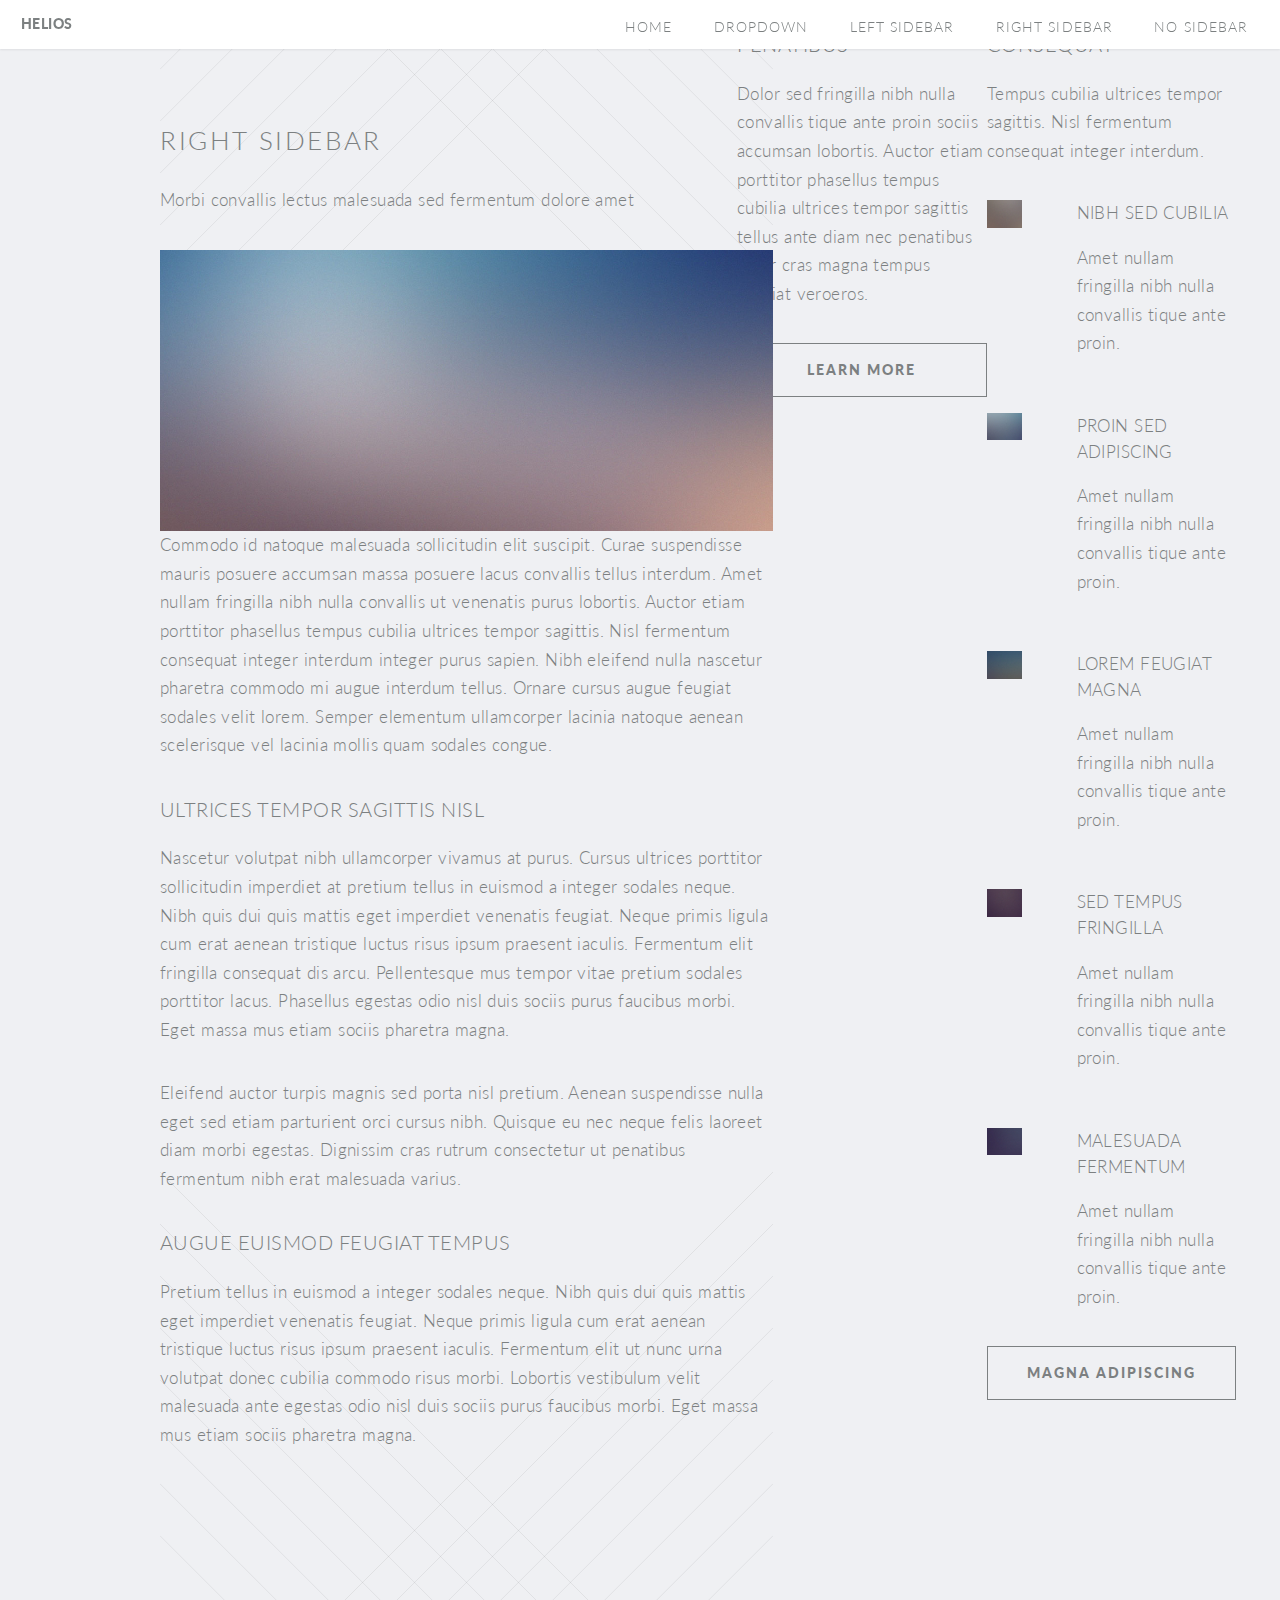
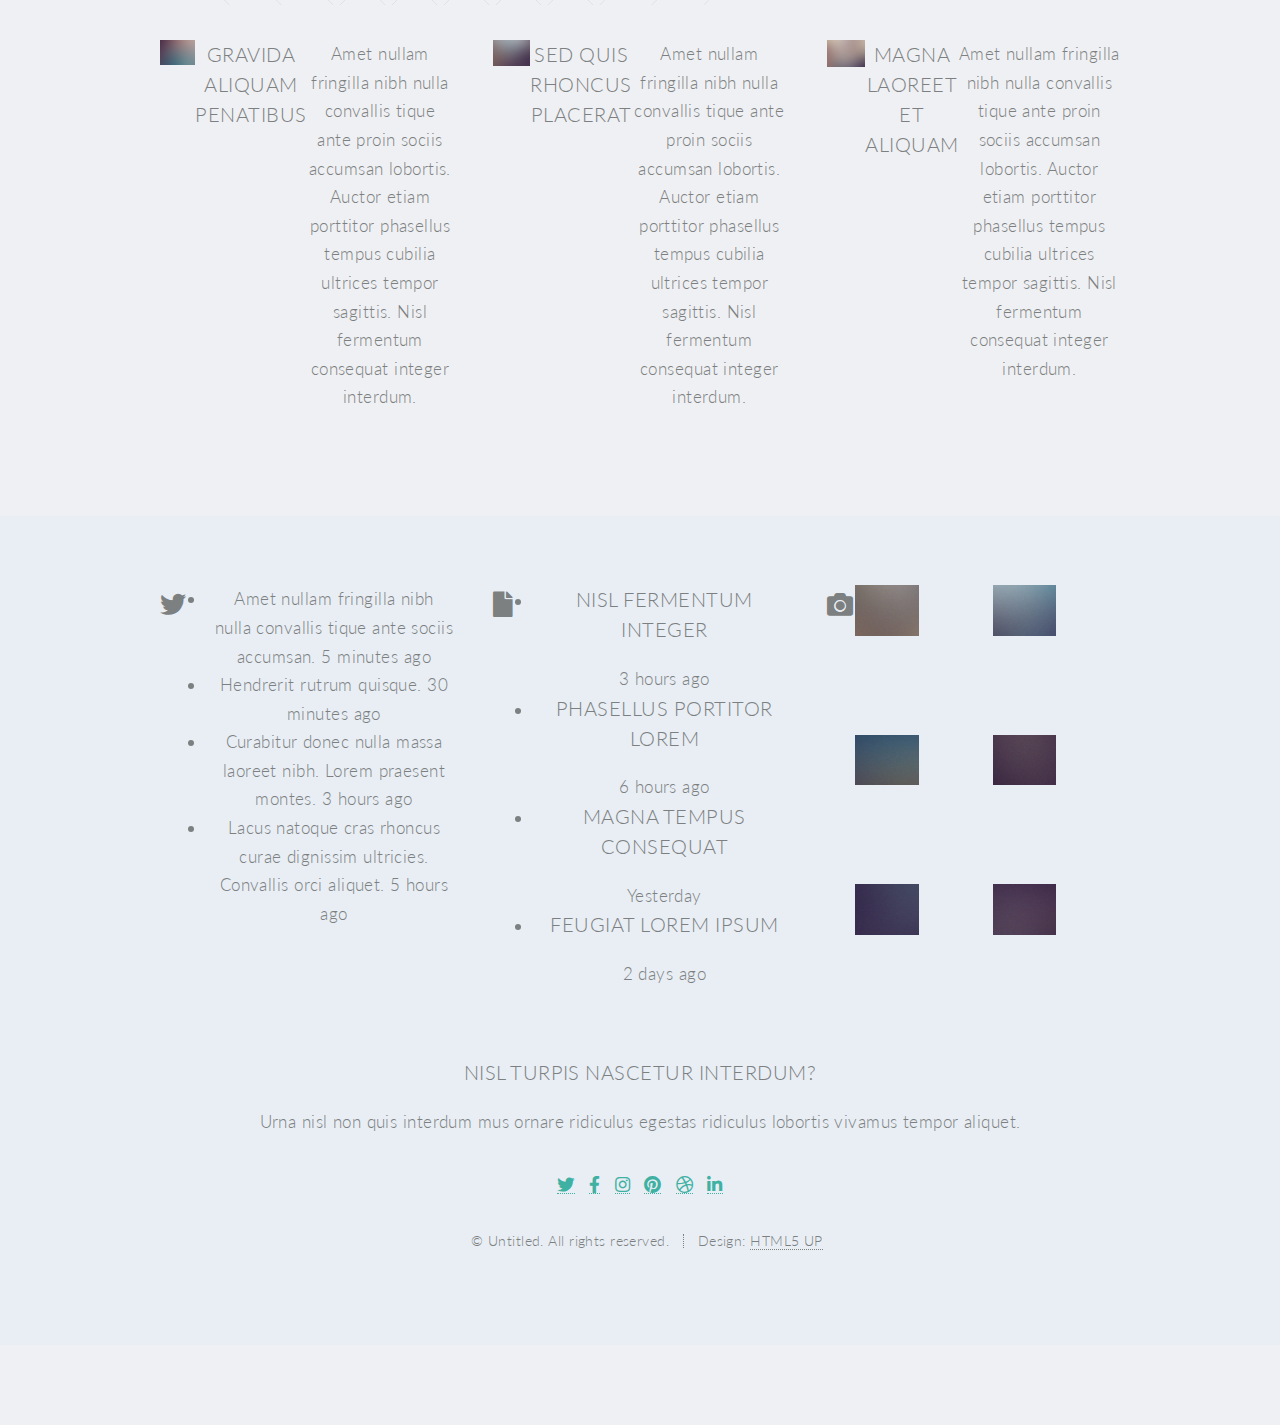
<file: right-sidebar.html>
<!DOCTYPE HTML>
<!--
	Helios by HTML5 UP
	html5up.net | @ajlkn
	Free for personal and commercial use under the CCA 3.0 license (html5up.net/license)
-->
<html>
	<head>
		<title>Right Sidebar - Helios by HTML5 UP</title>
		<meta charset="utf-8" />
		<meta name="viewport" content="width=device-width, initial-scale=1, user-scalable=no" />
		<link rel="stylesheet" href="assets/css/main.css" />
		<noscript><link rel="stylesheet" href="assets/css/noscript.css" /></noscript>
	</head>
	<body class="right-sidebar is-preload">
		<div id="page-wrapper">

			<!-- Header -->
				<div id="header">

					<!-- Inner -->
						<div class="inner">
							<header>
								<h1><a href="index.html" id="logo">Helios</a></h1>
							</header>
						</div>

					<!-- Nav -->
						<nav id="nav">
							<ul>
								<li><a href="index.html">Home</a></li>
								<li>
									<a href="#">Dropdown</a>
									<ul>
										<li><a href="#">Lorem ipsum dolor</a></li>
										<li><a href="#">Magna phasellus</a></li>
										<li><a href="#">Etiam dolore nisl</a></li>
										<li>
											<a href="#">And a submenu &hellip;</a>
											<ul>
												<li><a href="#">Lorem ipsum dolor</a></li>
												<li><a href="#">Phasellus consequat</a></li>
												<li><a href="#">Magna phasellus</a></li>
												<li><a href="#">Etiam dolore nisl</a></li>
											</ul>
										</li>
										<li><a href="#">Veroeros feugiat</a></li>
									</ul>
								</li>
								<li><a href="left-sidebar.html">Left Sidebar</a></li>
								<li><a href="right-sidebar.html">Right Sidebar</a></li>
								<li><a href="no-sidebar.html">No Sidebar</a></li>
							</ul>
						</nav>

				</div>

			<!-- Main -->
				<div class="wrapper style1">

					<div class="container">
						<div class="row gtr-200">
							<div class="col-8 col-12-mobile" id="content">
								<article id="main">
									<header>
										<h2><a href="#">Right Sidebar</a></h2>
										<p>
											Morbi convallis lectus malesuada sed fermentum dolore amet
										</p>
									</header>
									<a href="#" class="image featured"><img src="images/pic06.jpg" alt="" /></a>
									<p>
										Commodo id natoque malesuada sollicitudin elit suscipit. Curae suspendisse mauris posuere accumsan massa
										posuere lacus convallis tellus interdum. Amet nullam fringilla nibh nulla convallis ut venenatis purus
										lobortis. Auctor etiam porttitor phasellus tempus cubilia ultrices tempor sagittis. Nisl fermentum
										consequat integer interdum integer purus sapien. Nibh eleifend nulla nascetur pharetra commodo mi augue
										interdum tellus. Ornare cursus augue feugiat sodales velit lorem. Semper elementum ullamcorper lacinia
										natoque aenean scelerisque vel lacinia mollis quam sodales congue.
									</p>
									<section>
										<header>
											<h3>Ultrices tempor sagittis nisl</h3>
										</header>
										<p>
											Nascetur volutpat nibh ullamcorper vivamus at purus. Cursus ultrices porttitor sollicitudin imperdiet
											at pretium tellus in euismod a integer sodales neque. Nibh quis dui quis mattis eget imperdiet venenatis
											feugiat. Neque primis ligula cum erat aenean tristique luctus risus ipsum praesent iaculis. Fermentum elit
											fringilla consequat dis arcu. Pellentesque mus tempor vitae pretium sodales porttitor lacus. Phasellus
											egestas odio nisl duis sociis purus faucibus morbi. Eget massa mus etiam sociis pharetra magna.
										</p>
										<p>
											Eleifend auctor turpis magnis sed porta nisl pretium. Aenean suspendisse nulla eget sed etiam parturient
											orci cursus nibh. Quisque eu nec neque felis laoreet diam morbi egestas. Dignissim cras rutrum consectetur
											ut penatibus fermentum nibh erat malesuada varius.
										</p>
									</section>
									<section>
										<header>
											<h3>Augue euismod feugiat tempus</h3>
										</header>
										<p>
											Pretium tellus in euismod a integer sodales neque. Nibh quis dui quis mattis eget imperdiet venenatis
											feugiat. Neque primis ligula cum erat aenean tristique luctus risus ipsum praesent iaculis. Fermentum elit
											ut nunc urna volutpat donec cubilia commodo risus morbi. Lobortis vestibulum velit malesuada ante
											egestas odio nisl duis sociis purus faucibus morbi. Eget massa mus etiam sociis pharetra magna.
										</p>
									</section>
								</article>
							</div>
							<div class="col-4 col-12-mobile" id="sidebar">
								<hr class="first" />
								<section>
									<header>
										<h3><a href="#">Accumsan sed penatibus</a></h3>
									</header>
									<p>
										Dolor sed fringilla nibh nulla convallis tique ante proin sociis accumsan lobortis. Auctor etiam
										porttitor phasellus tempus cubilia ultrices tempor sagittis  tellus ante diam nec penatibus dolor cras
										magna tempus feugiat veroeros.
									</p>
									<footer>
										<a href="#" class="button">Learn More</a>
									</footer>
								</section>
								<hr />
								<section>
									<header>
										<h3><a href="#">Sed lorem etiam consequat</a></h3>
									</header>
									<p>
										Tempus cubilia ultrices tempor sagittis. Nisl fermentum consequat integer interdum.
									</p>
									<div class="row gtr-50">
										<div class="col-4">
											<a href="#" class="image fit"><img src="images/pic10.jpg" alt="" /></a>
										</div>
										<div class="col-8">
											<h4>Nibh sed cubilia</h4>
											<p>
												Amet nullam fringilla nibh nulla convallis tique ante proin.
											</p>
										</div>
										<div class="col-4">
											<a href="#" class="image fit"><img src="images/pic11.jpg" alt="" /></a>
										</div>
										<div class="col-8">
											<h4>Proin sed adipiscing</h4>
											<p>
												Amet nullam fringilla nibh nulla convallis tique ante proin.
											</p>
										</div>
										<div class="col-4">
											<a href="#" class="image fit"><img src="images/pic12.jpg" alt="" /></a>
										</div>
										<div class="col-8">
											<h4>Lorem feugiat magna</h4>
											<p>
												Amet nullam fringilla nibh nulla convallis tique ante proin.
											</p>
										</div>
										<div class="col-4">
											<a href="#" class="image fit"><img src="images/pic13.jpg" alt="" /></a>
										</div>
										<div class="col-8">
											<h4>Sed tempus fringilla</h4>
											<p>
												Amet nullam fringilla nibh nulla convallis tique ante proin.
											</p>
										</div>
										<div class="col-4">
											<a href="#" class="image fit"><img src="images/pic14.jpg" alt="" /></a>
										</div>
										<div class="col-8">
											<h4>Malesuada fermentum</h4>
											<p>
												Amet nullam fringilla nibh nulla convallis tique ante proin.
											</p>
										</div>
									</div>
									<footer>
										<a href="#" class="button">Magna Adipiscing</a>
									</footer>
								</section>
							</div>
						</div>
						<hr />
						<div class="row">
							<article class="col-4 col-12-mobile special">
								<a href="#" class="image featured"><img src="images/pic07.jpg" alt="" /></a>
								<header>
									<h3><a href="#">Gravida aliquam penatibus</a></h3>
								</header>
								<p>
									Amet nullam fringilla nibh nulla convallis tique ante proin sociis accumsan lobortis. Auctor etiam
									porttitor phasellus tempus cubilia ultrices tempor sagittis. Nisl fermentum consequat integer interdum.
								</p>
							</article>
							<article class="col-4 col-12-mobile special">
								<a href="#" class="image featured"><img src="images/pic08.jpg" alt="" /></a>
								<header>
									<h3><a href="#">Sed quis rhoncus placerat</a></h3>
								</header>
								<p>
									Amet nullam fringilla nibh nulla convallis tique ante proin sociis accumsan lobortis. Auctor etiam
									porttitor phasellus tempus cubilia ultrices tempor sagittis. Nisl fermentum consequat integer interdum.
								</p>
							</article>
							<article class="col-4 col-12-mobile special">
								<a href="#" class="image featured"><img src="images/pic09.jpg" alt="" /></a>
								<header>
									<h3><a href="#">Magna laoreet et aliquam</a></h3>
								</header>
								<p>
									Amet nullam fringilla nibh nulla convallis tique ante proin sociis accumsan lobortis. Auctor etiam
									porttitor phasellus tempus cubilia ultrices tempor sagittis. Nisl fermentum consequat integer interdum.
								</p>
							</article>
						</div>
					</div>

				</div>

			<!-- Footer -->
				<div id="footer">
					<div class="container">
						<div class="row">

							<!-- Tweets -->
								<section class="col-4 col-12-mobile">
									<header>
										<h2 class="icon brands fa-twitter circled"><span class="label">Tweets</span></h2>
									</header>
									<ul class="divided">
										<li>
											<article class="tweet">
												Amet nullam fringilla nibh nulla convallis tique ante sociis accumsan.
												<span class="timestamp">5 minutes ago</span>
											</article>
										</li>
										<li>
											<article class="tweet">
												Hendrerit rutrum quisque.
												<span class="timestamp">30 minutes ago</span>
											</article>
										</li>
										<li>
											<article class="tweet">
												Curabitur donec nulla massa laoreet nibh. Lorem praesent montes.
												<span class="timestamp">3 hours ago</span>
											</article>
										</li>
										<li>
											<article class="tweet">
												Lacus natoque cras rhoncus curae dignissim ultricies. Convallis orci aliquet.
												<span class="timestamp">5 hours ago</span>
											</article>
										</li>
									</ul>
								</section>

							<!-- Posts -->
								<section class="col-4 col-12-mobile">
									<header>
										<h2 class="icon solid fa-file circled"><span class="label">Posts</span></h2>
									</header>
									<ul class="divided">
										<li>
											<article class="post stub">
												<header>
													<h3><a href="#">Nisl fermentum integer</a></h3>
												</header>
												<span class="timestamp">3 hours ago</span>
											</article>
										</li>
										<li>
											<article class="post stub">
												<header>
													<h3><a href="#">Phasellus portitor lorem</a></h3>
												</header>
												<span class="timestamp">6 hours ago</span>
											</article>
										</li>
										<li>
											<article class="post stub">
												<header>
													<h3><a href="#">Magna tempus consequat</a></h3>
												</header>
												<span class="timestamp">Yesterday</span>
											</article>
										</li>
										<li>
											<article class="post stub">
												<header>
													<h3><a href="#">Feugiat lorem ipsum</a></h3>
												</header>
												<span class="timestamp">2 days ago</span>
											</article>
										</li>
									</ul>
								</section>

							<!-- Photos -->
								<section class="col-4 col-12-mobile">
									<header>
										<h2 class="icon solid fa-camera circled"><span class="label">Photos</span></h2>
									</header>
									<div class="row gtr-25">
										<div class="col-6">
											<a href="#" class="image fit"><img src="images/pic10.jpg" alt="" /></a>
										</div>
										<div class="col-6">
											<a href="#" class="image fit"><img src="images/pic11.jpg" alt="" /></a>
										</div>
										<div class="col-6">
											<a href="#" class="image fit"><img src="images/pic12.jpg" alt="" /></a>
										</div>
										<div class="col-6">
											<a href="#" class="image fit"><img src="images/pic13.jpg" alt="" /></a>
										</div>
										<div class="col-6">
											<a href="#" class="image fit"><img src="images/pic14.jpg" alt="" /></a>
										</div>
										<div class="col-6">
											<a href="#" class="image fit"><img src="images/pic15.jpg" alt="" /></a>
										</div>
									</div>
								</section>

						</div>
						<hr />
						<div class="row">
							<div class="col-12">

								<!-- Contact -->
									<section class="contact">
										<header>
											<h3>Nisl turpis nascetur interdum?</h3>
										</header>
										<p>Urna nisl non quis interdum mus ornare ridiculus egestas ridiculus lobortis vivamus tempor aliquet.</p>
										<ul class="icons">
											<li><a href="#" class="icon brands fa-twitter"><span class="label">Twitter</span></a></li>
											<li><a href="#" class="icon brands fa-facebook-f"><span class="label">Facebook</span></a></li>
											<li><a href="#" class="icon brands fa-instagram"><span class="label">Instagram</span></a></li>
											<li><a href="#" class="icon brands fa-pinterest"><span class="label">Pinterest</span></a></li>
											<li><a href="#" class="icon brands fa-dribbble"><span class="label">Dribbble</span></a></li>
											<li><a href="#" class="icon brands fa-linkedin-in"><span class="label">Linkedin</span></a></li>
										</ul>
									</section>

								<!-- Copyright -->
									<div class="copyright">
										<ul class="menu">
											<li>&copy; Untitled. All rights reserved.</li><li>Design: <a href="http://html5up.net">HTML5 UP</a></li>
										</ul>
									</div>

							</div>

						</div>
					</div>
				</div>

		</div>

		<!-- Scripts -->
			<script src="assets/js/jquery.min.js"></script>
			<script src="assets/js/jquery.dropotron.min.js"></script>
			<script src="assets/js/jquery.scrolly.min.js"></script>
			<script src="assets/js/jquery.scrollex.min.js"></script>
			<script src="assets/js/browser.min.js"></script>
			<script src="assets/js/breakpoints.min.js"></script>
			<script src="assets/js/util.js"></script>
			<script src="assets/js/main.js"></script>

	</body>
</html>
</file>
<file: assets/css/noscript.css>
/*
	Helios by HTML5 UP
	html5up.net | @ajlkn
	Free for personal and commercial use under the CCA 3.0 license (html5up.net/license)
*/

/* Carousel */

	.carousel {
		overflow-x: auto;
	}

/* Header */

	body.homepage.is-preload #header:after {
		opacity: 0;
	}
</file>
<file: assets/css/main.css>
@import url("fontawesome-all.min.css");
@import url("https://fonts.googleapis.com/css?family=Lato:300,400,900");

/*
	Twenty by HTML5 UP
	html5up.net | @ajlkn
	Free for personal and commercial use under the CCA 3.0 license (html5up.net/license)
*/

html, body, div, span, applet, object,
iframe, h1, h2, h3, h4, h5, h6, p, blockquote,
pre, a, abbr, acronym, address, big, cite,
code, del, dfn, em, img, ins, kbd, q, s, samp,
small, strike, strong, sub, sup, tt, var, b,
u, i, center, dl, dt, dd, ol, ul, li, fieldset,
form, label, legend, table, caption, tbody,
tfoot, thead, tr, th, td, article, aside,
canvas, details, embed, figure, figcaption,
footer, header, hgroup, menu, nav, output, ruby,
section, summary, time, mark, audio, video {
	margin: 0;
	padding: 0;
	border: 0;
	font-size: 100%;
	font: inherit;
	vertical-align: baseline;}

article, aside, details, figcaption, figure,
footer, header, hgroup, menu, nav, section {
	display: block;}

body {
	line-height: 1;
}

ol, ul {
	list-style: none;
}

blockquote, q {
	quotes: none;
}

	blockquote:before, blockquote:after, q:before, q:after {
		content: '';
		content: none;
	}

table {
	border-collapse: collapse;
	border-spacing: 0;
}

body {
	-webkit-text-size-adjust: none;
}

mark {
	background-color: transparent;
	color: inherit;
}

input::-moz-focus-inner {
	border: 0;
	padding: 0;
}

input, select, textarea {
	-moz-appearance: none;
	-webkit-appearance: none;
	-ms-appearance: none;
	appearance: none;
}

/* Basic */

	html {
		box-sizing: border-box;
	}

	*, *:before, *:after {
		box-sizing: inherit;
	}

	body {
		background: #eff0f3;
	}

		body.is-preload *, body.is-preload *:before, body.is-preload *:after {
			-moz-animation: none !important;
			-webkit-animation: none !important;
			-ms-animation: none !important;
			animation: none !important;
			-moz-transition: none !important;
			-webkit-transition: none !important;
			-ms-transition: none !important;
			transition: none !important;
		}

	body, input, select, textarea {
		color: #7c8081;
		font-family: 'Lato', sans-serif;
		font-size: 15pt;
		font-weight: 300;
		letter-spacing: 0.025em;
		line-height: 1.75em;
	}

	a {
		-moz-transition: color 0.2s ease-in-out, border-color 0.2s ease-in-out, background-color 0.2s ease-in-out;
		-webkit-transition: color 0.2s ease-in-out, border-color 0.2s ease-in-out, background-color 0.2s ease-in-out;
		-ms-transition: color 0.2s ease-in-out, border-color 0.2s ease-in-out, background-color 0.2s ease-in-out;
		transition: color 0.2s ease-in-out, border-color 0.2s ease-in-out, background-color 0.2s ease-in-out;
		color: #3fb1a3;
		text-decoration: none;
		border-bottom: dotted 1px;
	}

		a:hover {
			border-bottom-color: transparent;
		}

	strong, b {
		font-weight: 400;
	}

	p, ul, ol, dl, table, blockquote {
		margin: 0 0 2em 0;
	}

	h1, h2, h3, h4, h5, h6 {
		color: inherit;
		font-weight: 300;
		line-height: 1.75em;
		margin-bottom: 1em;
		text-transform: uppercase;
	}

		h1 a, h2 a, h3 a, h4 a, h5 a, h6 a {
			color: inherit;
			text-decoration: none;
			border: 0;
		}

	h2 {
		font-size: 1.5em;
		letter-spacing: 0.1em;
	}

	h3 {
		font-size: 1.15em;
		letter-spacing: 0.025em;
	}

	sub {
		font-size: 0.8em;
		position: relative;
		top: 0.5em;
	}

	sup {
		font-size: 0.8em;
		position: relative;
		top: -0.5em;
	}

	hr {
		border-top: solid 1px rgba(124, 128, 129, 0.2);
		border: 0;
		margin-bottom: 1.5em;
	}

	blockquote {
		border-left: solid 0.5em rgba(124, 128, 129, 0.2);
		font-style: italic;
		padding: 1em 0 1em 2em;
	}

/* Container */

	.container {
		margin: 0 auto;
		max-width: 100%;
		width: 1400px;
	}

		.container.medium {
			width: 1050px;
		}

		@media screen and (max-width: 1680px) {

			.container {
				width: 1200px;
			}

				.container.medium {
					width: 900px;
				}

		}

		@media screen and (max-width: 1280px) {

			.container {
				width: 960px;
			}

				.container.medium {
					width: 735px;
				}

		}

		@media screen and (max-width: 980px) {

			.container {
				width: 95%;
			}

				.container.medium {
					width: 71.25%;
				}

		}

		@media screen and (max-width: 840px) {

			.container {
				width: 95%;
			}

				.container.medium {
					width: 95%;
				}

		}

		@media screen and (max-width: 736px) {

			.container {
				width: 100%;
			}

				.container.medium {
					width: 100%;
				}

		}

/* Row */

	.row {
		display: flex;
		flex-wrap: wrap;
		box-sizing: border-box;
		align-items: stretch;
	}

		.row > * {
			box-sizing: border-box;
		}

		.row.gtr-uniform > * > :last-child {
			margin-bottom: 0;
		}

		.row.aln-left {
			justify-content: flex-start;
		}

		.row.aln-center {
			justify-content: center;
		}

		.row.aln-right {
			justify-content: flex-end;
		}

		.row.aln-top {
			align-items: flex-start;
		}

		.row.aln-middle {
			align-items: center;
		}

		.row.aln-bottom {
			align-items: flex-end;
		}

		.row > .imp {
			order: -1;
		}

		.row > .col-1 {
			width: 8.33333%;
		}

		.row > .off-1 {
			margin-left: 8.33333%;
		}

		.row > .col-2 {
			width: 16.66667%;
		}

		.row > .off-2 {
			margin-left: 16.66667%;
		}

		.row > .col-3 {
			width: 25%;
		}

		.row > .off-3 {
			margin-left: 25%;
		}

		.row > .col-4 {
			display: flex;
    		justify-content: center;
			width: 33.33333%;
		}

		.row > .off-4 {
			margin-left: 33.33333%;
		}

		.row > .col-5 {
			width: 41.66667%;
		}

		.row > .off-5 {
			margin-left: 41.66667%;
		}

		.row > .col-6 {
			width: 50%;
		}

		.row > .off-6 {
			margin-left: 50%;
		}

		.row > .col-7 {
			width: 58.33333%;
		}

		.row > .off-7 {
			margin-left: 58.33333%;
		}

		.row > .col-8 {
			width: 66.66667%;
		}

		.row > .off-8 {
			margin-left: 66.66667%;
		}

		.row > .col-9 {
			width: 75%;
		}

		.row > .off-9 {
			margin-left: 75%;
		}

		.row > .col-10 {
			width: 83.33333%;
		}

		.row > .off-10 {
			margin-left: 83.33333%;
		}

		.row > .col-11 {
			width: 91.66667%;
		}

		.row > .off-11 {
			margin-left: 91.66667%;
		}

		.row > .col-12 {
			width: 100%;
		}

		.row > .off-12 {
			margin-left: 100%;
		}

		.row.gtr-0 {
			margin-top: 0px;
			margin-left: 0px;
		}

			.row.gtr-0 > * {
				padding: 0px 0 0 0px;
			}

			.row.gtr-0.gtr-uniform {
				margin-top: 0px;
			}

				.row.gtr-0.gtr-uniform > * {
					padding-top: 0px;
				}

		.row.gtr-25 {
			margin-top: -12.5px;
			margin-left: -12.5px;
		}

			.row.gtr-25 > * {
				padding: 12.5px 0 0 12.5px;
			}

			.row.gtr-25.gtr-uniform {
				margin-top: -12.5px;
			}

				.row.gtr-25.gtr-uniform > * {
					padding-top: 12.5px;
				}

		.row.gtr-50 {
			margin-top: -25px;
			margin-left: -25px;
		}

			.row.gtr-50 > * {
				padding: 25px 0 0 25px;
			}

			.row.gtr-50.gtr-uniform {
				margin-top: -25px;
			}

				.row.gtr-50.gtr-uniform > * {
					padding-top: 25px;
				}

		.row {
			margin-top: -50px;
			margin-left: -50px;
		}

			.row > * {
				padding: 50px 0 0 50px;
			}

			.row.gtr-uniform {
				margin-top: -50px;
			}

				.row.gtr-uniform > * {
					padding-top: 50px;
				}

		.row.gtr-150 {
			margin-top: -75px;
			margin-left: -75px;
		}

			.row.gtr-150 > * {
				padding: 75px 0 0 75px;
			}

			.row.gtr-150.gtr-uniform {
				margin-top: -75px;
			}

				.row.gtr-150.gtr-uniform > * {
					padding-top: 75px;
				}

		.row.gtr-200 {
			margin-top: -100px;
			margin-left: -100px;
		}

			.row.gtr-200 > * {
				padding: 100px 0 0 100px;
			}

			.row.gtr-200.gtr-uniform {
				margin-top: -100px;
			}

				.row.gtr-200.gtr-uniform > * {
					padding-top: 100px;
				}

		@media screen and (max-width: 1680px) {

			.row {
				display: flex;
				flex-wrap: wrap;
				box-sizing: border-box;
				align-items: stretch;
			}

				.row > * {
					box-sizing: border-box;
				}

				.row.gtr-uniform > * > :last-child {
					margin-bottom: 0;
				}

				.row.aln-left {
					justify-content: flex-start;
				}

				.row.aln-center {
					justify-content: center;
				}

				.row.aln-right {
					justify-content: flex-end;
				}

				.row.aln-top {
					align-items: flex-start;
				}

				.row.aln-middle {
					align-items: center;
				}

				.row.aln-bottom {
					align-items: flex-end;
				}

				.row > .imp-wide {
					order: -1;
				}

				.row > .col-1-wide {
					width: 8.33333%;
				}

				.row > .off-1-wide {
					margin-left: 8.33333%;
				}

				.row > .col-2-wide {
					width: 16.66667%;
				}

				.row > .off-2-wide {
					margin-left: 16.66667%;
				}

				.row > .col-3-wide {
					width: 25%;
				}

				.row > .off-3-wide {
					margin-left: 25%;
				}

				.row > .col-4-wide {
					width: 33.33333%;
				}

				.row > .off-4-wide {
					margin-left: 33.33333%;
				}

				.row > .col-5-wide {
					width: 41.66667%;
				}

				.row > .off-5-wide {
					margin-left: 41.66667%;
				}

				.row > .col-6-wide {
					width: 50%;
				}

				.row > .off-6-wide {
					margin-left: 50%;
				}

				.row > .col-7-wide {
					width: 58.33333%;
				}

				.row > .off-7-wide {
					margin-left: 58.33333%;
				}

				.row > .col-8-wide {
					width: 66.66667%;
				}

				.row > .off-8-wide {
					margin-left: 66.66667%;
				}

				.row > .col-9-wide {
					width: 75%;
				}

				.row > .off-9-wide {
					margin-left: 75%;
				}

				.row > .col-10-wide {
					width: 83.33333%;
				}

				.row > .off-10-wide {
					margin-left: 83.33333%;
				}

				.row > .col-11-wide {
					width: 91.66667%;
				}

				.row > .off-11-wide {
					margin-left: 91.66667%;
				}

				.row > .col-12-wide {
					width: 100%;
				}

				.row > .off-12-wide {
					margin-left: 100%;
				}

				.row.gtr-0 {
					margin-top: 0px;
					margin-left: 0px;
				}

					.row.gtr-0 > * {
						padding: 0px 0 0 0px;
					}

					.row.gtr-0.gtr-uniform {
						margin-top: 0px;
					}

						.row.gtr-0.gtr-uniform > * {
							padding-top: 0px;
						}

				.row.gtr-25 {
					margin-top: -10px;
					margin-left: -10px;
				}

					.row.gtr-25 > * {
						padding: 10px 0 0 10px;
					}

					.row.gtr-25.gtr-uniform {
						margin-top: -10px;
					}

						.row.gtr-25.gtr-uniform > * {
							padding-top: 10px;
						}

				.row.gtr-50 {
					margin-top: -20px;
					margin-left: -20px;
				}

					.row.gtr-50 > * {
						padding: 20px 0 0 20px;
					}

					.row.gtr-50.gtr-uniform {
						margin-top: -20px;
					}

						.row.gtr-50.gtr-uniform > * {
							padding-top: 20px;
						}

				.row {
					margin-top: -40px;
					margin-left: -40px;
				}

					.row > * {
						padding: 40px 0 0 40px;
					}

					.row.gtr-uniform {
						margin-top: -40px;
					}

						.row.gtr-uniform > * {
							padding-top: 40px;
						}

				.row.gtr-150 {
					margin-top: -60px;
					margin-left: -60px;
				}

					.row.gtr-150 > * {
						padding: 60px 0 0 60px;
					}

					.row.gtr-150.gtr-uniform {
						margin-top: -60px;
					}

						.row.gtr-150.gtr-uniform > * {
							padding-top: 60px;
						}

				.row.gtr-200 {
					margin-top: -80px;
					margin-left: -80px;
				}

					.row.gtr-200 > * {
						padding: 80px 0 0 80px;
					}

					.row.gtr-200.gtr-uniform {
						margin-top: -80px;
					}

						.row.gtr-200.gtr-uniform > * {
							padding-top: 80px;
						}

		}

		@media screen and (max-width: 1280px) {

			.row {
				display: flex;
				flex-wrap: wrap;
				box-sizing: border-box;
				align-items: stretch;
			}

				.row > * {
					box-sizing: border-box;
				}

				.row.gtr-uniform > * > :last-child {
					margin-bottom: 0;
				}

				.row.aln-left {
					justify-content: flex-start;
				}

				.row.aln-center {
					justify-content: center;
				}

				.row.aln-right {
					justify-content: flex-end;
				}

				.row.aln-top {
					align-items: flex-start;
				}

				.row.aln-middle {
					align-items: center;
				}

				.row.aln-bottom {
					align-items: flex-end;
				}

				.row > .imp-normal {
					order: -1;
				}

				.row > .col-1-normal {
					width: 8.33333%;
				}

				.row > .off-1-normal {
					margin-left: 8.33333%;
				}

				.row > .col-2-normal {
					width: 16.66667%;
				}

				.row > .off-2-normal {
					margin-left: 16.66667%;
				}

				.row > .col-3-normal {
					width: 25%;
				}

				.row > .off-3-normal {
					margin-left: 25%;
				}

				.row > .col-4-normal {
					width: 33.33333%;
				}

				.row > .off-4-normal {
					margin-left: 33.33333%;
				}

				.row > .col-5-normal {
					width: 41.66667%;
				}

				.row > .off-5-normal {
					margin-left: 41.66667%;
				}

				.row > .col-6-normal {
					width: 50%;
				}

				.row > .off-6-normal {
					margin-left: 50%;
				}

				.row > .col-7-normal {
					width: 58.33333%;
				}

				.row > .off-7-normal {
					margin-left: 58.33333%;
				}

				.row > .col-8-normal {
					width: 66.66667%;
				}

				.row > .off-8-normal {
					margin-left: 66.66667%;
				}

				.row > .col-9-normal {
					width: 75%;
				}

				.row > .off-9-normal {
					margin-left: 75%;
				}

				.row > .col-10-normal {
					width: 83.33333%;
				}

				.row > .off-10-normal {
					margin-left: 83.33333%;
				}

				.row > .col-11-normal {
					width: 91.66667%;
				}

				.row > .off-11-normal {
					margin-left: 91.66667%;
				}

				.row > .col-12-normal {
					width: 100%;
				}

				.row > .off-12-normal {
					margin-left: 100%;
				}

				.row.gtr-0 {
					margin-top: 0px;
					margin-left: 0px;
				}

					.row.gtr-0 > * {
						padding: 0px 0 0 0px;
					}

					.row.gtr-0.gtr-uniform {
						margin-top: 0px;
					}

						.row.gtr-0.gtr-uniform > * {
							padding-top: 0px;
						}

				.row.gtr-25 {
					margin-top: -10px;
					margin-left: -10px;
				}

					.row.gtr-25 > * {
						padding: 10px 0 0 10px;
					}

					.row.gtr-25.gtr-uniform {
						margin-top: -10px;
					}

						.row.gtr-25.gtr-uniform > * {
							padding-top: 10px;
						}

				.row.gtr-50 {
					margin-top: -20px;
					margin-left: -20px;
				}

					.row.gtr-50 > * {
						padding: 20px 0 0 20px;
					}

					.row.gtr-50.gtr-uniform {
						margin-top: -20px;
					}

						.row.gtr-50.gtr-uniform > * {
							padding-top: 20px;
						}

				.row {
					margin-top: -40px;
					margin-left: -40px;
				}

					.row > * {
						padding: 40px 0 0 40px;
					}

					.row.gtr-uniform {
						margin-top: -40px;
					}

						.row.gtr-uniform > * {
							padding-top: 40px;
						}

				.row.gtr-150 {
					margin-top: -60px;
					margin-left: -60px;
				}

					.row.gtr-150 > * {
						padding: 60px 0 0 60px;
					}

					.row.gtr-150.gtr-uniform {
						margin-top: -60px;
					}

						.row.gtr-150.gtr-uniform > * {
							padding-top: 60px;
						}

				.row.gtr-200 {
					margin-top: -80px;
					margin-left: -80px;
				}

					.row.gtr-200 > * {
						padding: 80px 0 0 80px;
					}

					.row.gtr-200.gtr-uniform {
						margin-top: -80px;
					}

						.row.gtr-200.gtr-uniform > * {
							padding-top: 80px;
						}

		}

		@media screen and (max-width: 980px) {

			.row {
				display: flex;
				flex-wrap: wrap;
				box-sizing: border-box;
				align-items: stretch;
			}

				.row > * {
					box-sizing: border-box;
				}

				.row.gtr-uniform > * > :last-child {
					margin-bottom: 0;
				}

				.row.aln-left {
					justify-content: flex-start;
				}

				.row.aln-center {
					justify-content: center;
				}

				.row.aln-right {
					justify-content: flex-end;
				}

				.row.aln-top {
					align-items: flex-start;
				}

				.row.aln-middle {
					align-items: center;
				}

				.row.aln-bottom {
					align-items: flex-end;
				}

				.row > .imp-narrow {
					order: -1;
				}

				.row > .col-1-narrow {
					width: 8.33333%;
				}

				.row > .off-1-narrow {
					margin-left: 8.33333%;
				}

				.row > .col-2-narrow {
					width: 16.66667%;
				}

				.row > .off-2-narrow {
					margin-left: 16.66667%;
				}

				.row > .col-3-narrow {
					width: 25%;
				}

				.row > .off-3-narrow {
					margin-left: 25%;
				}

				.row > .col-4-narrow {
					width: 33.33333%;
				}

				.row > .off-4-narrow {
					margin-left: 33.33333%;
				}

				.row > .col-5-narrow {
					width: 41.66667%;
				}

				.row > .off-5-narrow {
					margin-left: 41.66667%;
				}

				.row > .col-6-narrow {
					width: 50%;
				}

				.row > .off-6-narrow {
					margin-left: 50%;
				}

				.row > .col-7-narrow {
					width: 58.33333%;
				}

				.row > .off-7-narrow {
					margin-left: 58.33333%;
				}

				.row > .col-8-narrow {
					width: 66.66667%;
				}

				.row > .off-8-narrow {
					margin-left: 66.66667%;
				}

				.row > .col-9-narrow {
					width: 75%;
				}

				.row > .off-9-narrow {
					margin-left: 75%;
				}

				.row > .col-10-narrow {
					width: 83.33333%;
				}

				.row > .off-10-narrow {
					margin-left: 83.33333%;
				}

				.row > .col-11-narrow {
					width: 91.66667%;
				}

				.row > .off-11-narrow {
					margin-left: 91.66667%;
				}

				.row > .col-12-narrow {
					width: 100%;
				}

				.row > .off-12-narrow {
					margin-left: 100%;
				}

				.row.gtr-0 {
					margin-top: 0px;
					margin-left: 0px;
				}

					.row.gtr-0 > * {
						padding: 0px 0 0 0px;
					}

					.row.gtr-0.gtr-uniform {
						margin-top: 0px;
					}

						.row.gtr-0.gtr-uniform > * {
							padding-top: 0px;
						}

				.row.gtr-25 {
					margin-top: -7.5px;
					margin-left: -7.5px;
				}

					.row.gtr-25 > * {
						padding: 7.5px 0 0 7.5px;
					}

					.row.gtr-25.gtr-uniform {
						margin-top: -7.5px;
					}

						.row.gtr-25.gtr-uniform > * {
							padding-top: 7.5px;
						}

				.row.gtr-50 {
					margin-top: -15px;
					margin-left: -15px;
				}

					.row.gtr-50 > * {
						padding: 15px 0 0 15px;
					}

					.row.gtr-50.gtr-uniform {
						margin-top: -15px;
					}

						.row.gtr-50.gtr-uniform > * {
							padding-top: 15px;
						}

				.row {
					margin-top: -30px;
					margin-left: -30px;
				}

					.row > * {
						padding: 30px 0 0 30px;
					}

					.row.gtr-uniform {
						margin-top: -30px;
					}

						.row.gtr-uniform > * {
							padding-top: 30px;
						}

				.row.gtr-150 {
					margin-top: -45px;
					margin-left: -45px;
				}

					.row.gtr-150 > * {
						padding: 45px 0 0 45px;
					}

					.row.gtr-150.gtr-uniform {
						margin-top: -45px;
					}

						.row.gtr-150.gtr-uniform > * {
							padding-top: 45px;
						}

				.row.gtr-200 {
					margin-top: -60px;
					margin-left: -60px;
				}

					.row.gtr-200 > * {
						padding: 60px 0 0 60px;
					}

					.row.gtr-200.gtr-uniform {
						margin-top: -60px;
					}

						.row.gtr-200.gtr-uniform > * {
							padding-top: 60px;
						}

		}

		@media screen and (max-width: 840px) {

			.row {
				display: flex;
				flex-wrap: wrap;
				box-sizing: border-box;
				align-items: stretch;
			}

				.row > * {
					box-sizing: border-box;
				}

				.row.gtr-uniform > * > :last-child {
					margin-bottom: 0;
				}

				.row.aln-left {
					justify-content: flex-start;
				}

				.row.aln-center {
					justify-content: center;
				}

				.row.aln-right {
					justify-content: flex-end;
				}

				.row.aln-top {
					align-items: flex-start;
				}

				.row.aln-middle {
					align-items: center;
				}

				.row.aln-bottom {
					align-items: flex-end;
				}

				.row > .imp-narrower {
					order: -1;
				}

				.row > .col-1-narrower {
					width: 8.33333%;
				}

				.row > .off-1-narrower {
					margin-left: 8.33333%;
				}

				.row > .col-2-narrower {
					width: 16.66667%;
				}

				.row > .off-2-narrower {
					margin-left: 16.66667%;
				}

				.row > .col-3-narrower {
					width: 25%;
				}

				.row > .off-3-narrower {
					margin-left: 25%;
				}

				.row > .col-4-narrower {
					width: 33.33333%;
				}

				.row > .off-4-narrower {
					margin-left: 33.33333%;
				}

				.row > .col-5-narrower {
					width: 41.66667%;
				}

				.row > .off-5-narrower {
					margin-left: 41.66667%;
				}

				.row > .col-6-narrower {
					width: 50%;
				}

				.row > .off-6-narrower {
					margin-left: 50%;
				}

				.row > .col-7-narrower {
					width: 58.33333%;
				}

				.row > .off-7-narrower {
					margin-left: 58.33333%;
				}

				.row > .col-8-narrower {
					width: 66.66667%;
				}

				.row > .off-8-narrower {
					margin-left: 66.66667%;
				}

				.row > .col-9-narrower {
					width: 75%;
				}

				.row > .off-9-narrower {
					margin-left: 75%;
				}

				.row > .col-10-narrower {
					width: 83.33333%;
				}

				.row > .off-10-narrower {
					margin-left: 83.33333%;
				}

				.row > .col-11-narrower {
					width: 91.66667%;
				}

				.row > .off-11-narrower {
					margin-left: 91.66667%;
				}

				.row > .col-12-narrower {
					width: 100%;
				}

				.row > .off-12-narrower {
					margin-left: 100%;
				}

				.row.gtr-0 {
					margin-top: 0px;
					margin-left: 0px;
				}

					.row.gtr-0 > * {
						padding: 0px 0 0 0px;
					}

					.row.gtr-0.gtr-uniform {
						margin-top: 0px;
					}

						.row.gtr-0.gtr-uniform > * {
							padding-top: 0px;
						}

				.row.gtr-25 {
					margin-top: -7.5px;
					margin-left: -7.5px;
				}

					.row.gtr-25 > * {
						padding: 7.5px 0 0 7.5px;
					}

					.row.gtr-25.gtr-uniform {
						margin-top: -7.5px;
					}

						.row.gtr-25.gtr-uniform > * {
							padding-top: 7.5px;
						}

				.row.gtr-50 {
					margin-top: -15px;
					margin-left: -15px;
				}

					.row.gtr-50 > * {
						padding: 15px 0 0 15px;
					}

					.row.gtr-50.gtr-uniform {
						margin-top: -15px;
					}

						.row.gtr-50.gtr-uniform > * {
							padding-top: 15px;
						}

				.row {
					margin-top: -30px;
					margin-left: -30px;
				}

					.row > * {
						padding: 30px 0 0 30px;
					}

					.row.gtr-uniform {
						margin-top: -30px;
					}

						.row.gtr-uniform > * {
							padding-top: 30px;
						}

				.row.gtr-150 {
					margin-top: -45px;
					margin-left: -45px;
				}

					.row.gtr-150 > * {
						padding: 45px 0 0 45px;
					}

					.row.gtr-150.gtr-uniform {
						margin-top: -45px;
					}

						.row.gtr-150.gtr-uniform > * {
							padding-top: 45px;
						}

				.row.gtr-200 {
					margin-top: -60px;
					margin-left: -60px;
				}

					.row.gtr-200 > * {
						padding: 60px 0 0 60px;
					}

					.row.gtr-200.gtr-uniform {
						margin-top: -60px;
					}

						.row.gtr-200.gtr-uniform > * {
							padding-top: 60px;
						}

		}

		@media screen and (max-width: 736px) {

			.row {
				display: flex;
				flex-wrap: wrap;
				box-sizing: border-box;
				align-items: stretch;
			}

				.row > * {
					box-sizing: border-box;
				}

				.row.gtr-uniform > * > :last-child {
					margin-bottom: 0;
				}

				.row.aln-left {
					justify-content: flex-start;
				}

				.row.aln-center {
					justify-content: center;
				}

				.row.aln-right {
					justify-content: flex-end;
				}

				.row.aln-top {
					align-items: flex-start;
				}

				.row.aln-middle {
					align-items: center;
				}

				.row.aln-bottom {
					align-items: flex-end;
				}

				.row > .imp-mobile {
					order: -1;
				}

				.row > .col-1-mobile {
					width: 8.33333%;
				}

				.row > .off-1-mobile {
					margin-left: 8.33333%;
				}

				.row > .col-2-mobile {
					width: 16.66667%;
				}

				.row > .off-2-mobile {
					margin-left: 16.66667%;
				}

				.row > .col-3-mobile {
					width: 25%;
				}

				.row > .off-3-mobile {
					margin-left: 25%;
				}

				.row > .col-4-mobile {
					width: 33.33333%;
				}

				.row > .off-4-mobile {
					margin-left: 33.33333%;
				}

				.row > .col-5-mobile {
					width: 41.66667%;
				}

				.row > .off-5-mobile {
					margin-left: 41.66667%;
				}

				.row > .col-6-mobile {
					width: 50%;
				}

				.row > .off-6-mobile {
					margin-left: 50%;
				}

				.row > .col-7-mobile {
					width: 58.33333%;
				}

				.row > .off-7-mobile {
					margin-left: 58.33333%;
				}

				.row > .col-8-mobile {
					width: 66.66667%;
				}

				.row > .off-8-mobile {
					margin-left: 66.66667%;
				}

				.row > .col-9-mobile {
					width: 75%;
				}

				.row > .off-9-mobile {
					margin-left: 75%;
				}

				.row > .col-10-mobile {
					width: 83.33333%;
				}

				.row > .off-10-mobile {
					margin-left: 83.33333%;
				}

				.row > .col-11-mobile {
					width: 91.66667%;
				}

				.row > .off-11-mobile {
					margin-left: 91.66667%;
				}

				.row > .col-12-mobile {
					width: 100%;
				}

				.row > .off-12-mobile {
					margin-left: 100%;
				}

				.row.gtr-0 {
					margin-top: 0px;
					margin-left: 0px;
				}

					.row.gtr-0 > * {
						padding: 0px 0 0 0px;
					}

					.row.gtr-0.gtr-uniform {
						margin-top: 0px;
					}

						.row.gtr-0.gtr-uniform > * {
							padding-top: 0px;
						}

				.row.gtr-25 {
					margin-top: -7.5px;
					margin-left: -7.5px;
				}

					.row.gtr-25 > * {
						padding: 7.5px 0 0 7.5px;
					}

					.row.gtr-25.gtr-uniform {
						margin-top: -7.5px;
					}

						.row.gtr-25.gtr-uniform > * {
							padding-top: 7.5px;
						}

				.row.gtr-50 {
					margin-top: -15px;
					margin-left: -15px;
				}

					.row.gtr-50 > * {
						padding: 15px 0 0 15px;
					}

					.row.gtr-50.gtr-uniform {
						margin-top: -15px;
					}

						.row.gtr-50.gtr-uniform > * {
							padding-top: 15px;
						}

				.row {
					margin-top: -30px;
					margin-left: -30px;
				}

					.row > * {
						padding: 30px 0 0 30px;
					}

					.row.gtr-uniform {
						margin-top: -30px;
					}

						.row.gtr-uniform > * {
							padding-top: 30px;
						}

				.row.gtr-150 {
					margin-top: -45px;
					margin-left: -45px;
				}

					.row.gtr-150 > * {
						padding: 45px 0 0 45px;
					}

					.row.gtr-150.gtr-uniform {
						margin-top: -45px;
					}

						.row.gtr-150.gtr-uniform > * {
							padding-top: 45px;
						}

				.row.gtr-200 {
					margin-top: -60px;
					margin-left: -60px;
				}

					.row.gtr-200 > * {
						padding: 60px 0 0 60px;
					}

					.row.gtr-200.gtr-uniform {
						margin-top: -60px;
					}

						.row.gtr-200.gtr-uniform > * {
							padding-top: 60px;
						}

		}

/* Section/Article */

	section.special, article.special {
		text-align: center;
	}

	header.major {
		padding-bottom: 2em;
	}

	header.special {
		margin-bottom: 5em;
		padding-top: 7em;
		position: relative;
		text-align: center;
	}

		header.special:before, header.special:after {
			border-bottom: solid 1.5px;
			border-top: solid 1.5px;
			content: '';
			height: 7px;
			opacity: 0.1;
			position: absolute;
			top: 1.75em;
			width: 43%;
		}

		header.special:before {
			left: 0;
		}

		header.special:after {
			right: 0;
		}

		header.special h2 {
			margin-bottom: 0;
		}

		header.special h2 + p {
			margin-bottom: 0;
			padding-top: 1.5em;
		}

		header.special .icon {
			cursor: default;
			height: 7em;
			left: 0;
			position: absolute;
			text-align: center;
			top: 1em;
			width: 100%;
		}

			header.special .icon:before {
				font-size: 3.5em;
				opacity: 0.35;
			}

	footer > :last-child {
		margin-bottom: 0;
	}

	footer.major {
		padding-top: 3em;
	}

/* Form */

	input[type="text"],
	input[type="password"],
	input[type="email"],
	textarea {
		-moz-transition: background-color 0.2s ease-in-out, border-color 0.2s ease-in-out;
		-webkit-transition: background-color 0.2s ease-in-out, border-color 0.2s ease-in-out;
		-ms-transition: background-color 0.2s ease-in-out, border-color 0.2s ease-in-out;
		transition: background-color 0.2s ease-in-out, border-color 0.2s ease-in-out;
		-moz-appearance: none;
		-webkit-appearance: none;
		-ms-appearance: none;
		appearance: none;
		background: none;
		border: solid 1px rgba(124, 128, 129, 0.2);
		border-radius: 0;
		color: inherit;
		display: block;
		padding: 0.75em;
		text-decoration: none;
		width: 100%;
		outline: 0;
	}

		input[type="text"]:focus,
		input[type="password"]:focus,
		input[type="email"]:focus,
		textarea:focus {
			border-color: #83d3c9;
		}

	input[type="text"],
	input[type="password"],
	input[type="email"] {
		line-height: 1em;
	}

	::-webkit-input-placeholder {
		color: inherit;
		opacity: 0.5;
		position: relative;
		top: 3px;
	}

	:-moz-placeholder {
		color: inherit;
		opacity: 0.5;
	}

	::-moz-placeholder {
		color: inherit;
		opacity: 0.5;
	}

	:-ms-input-placeholder {
		color: inherit;
		opacity: 0.5;
	}

/* Image */

	.image {
		border: 0;
		position: relative;
		
	}

		.image:before {
			background: url("images/overlay.png");
			content: '';
			height: 0%;
			left: 0;
			position: absolute;
			top: 0;
			width: 0%;
		}

		.image.fit {
			display: block;
		}

			.image.fit img {
				display: block;
				width: 50%;
			}

		.image.featured {
			display: block;
			
		}

			.image.featured img {
				display: block;
				width: 100%;
			}

/* Icon */

	.icon {
		display: flex;
    	justify-content: center; /* Center items horizontally */
		align-items: center;
		text-decoration: none;
		position: relative;
		
	}

		.icon:before {
			-moz-osx-font-smoothing: grayscale;
			-webkit-font-smoothing: antialiased;
			display: inline-block;
			font-style: normal;
			font-variant: normal;
			text-rendering: auto;
			line-height: 1;
			text-transform: none !important;
			font-family: 'Font Awesome 5 Free';
			font-weight: 400;
		}

		.icon.solid:before {
			font-weight: 900;
		}

		.icon:before {
			line-height: inherit;
		}

		.icon.brands:before {
			font-family: 'Font Awesome 5 Brands';
		}

		.icon.circle {
			-moz-transition: all 0.2s ease-in-out;
			-webkit-transition: all 0.2s ease-in-out;
			-ms-transition: all 0.2s ease-in-out;
			transition: all 0.2s ease-in-out;
			border: 0;
			border-radius: 100%;
			display: inline-block;
			font-size: 3em;
			height: 2.25em;
			left: 0;
			line-height: 2.25em;
			text-align: center;
			text-decoration: none;
			top: 0;
			width: 2.25em;
		}

			.icon.circle:hover {
				top: -0.2em;
			}

			.icon.circle.fa-twitter {
				background: #70aecd;
				color: #fff;
			}

				.icon.circle.fa-twitter:hover {
					background: #7fb7d2;
				}

			.icon.circle.fa-facebook-f {
				background: #7490c3;
				color: #fff;
			}

				.icon.circle.fa-facebook-f:hover {
					background: #829bc9;
				}

			.icon.circle.fa-google-plus-g {
				background: #db6b67;
				color: #fff;
			}

				.icon.circle.fa-google-plus-g:hover {
					background: #df7b77;
				}

			.icon.circle.fa-github {
				font-family: 'Font Awesome 5 Brands';
				background: #a9c16e;
				color: #fff;
			}

				.icon.circle.fa-github:hover {
					background: #e1b89b;
				}

			.icon.circle.fa-blogger {
				background: #ca8548;
				color: #fff;
			}

				.icon.circle.fa-blogger:hover {
					background: #df93b8;
				}

			.icon.circle.fa-researchgate {
				background: #504e4f;
				color: #ffffff;
			}

				.icon.circle.fa-researchgate:hover {
					
					background: #e8e4e4;
				}

			.icon.circle.fa-envelope {
				background: #b7aeb2;
				color: #875656;
			}

				.icon.circle.fa-envelope:hover {
					background: #e8e4e4;
				}

			.icon.circle.fa-linkedin {
				background: #2b5c90;
				color: #ffffff;
			}

				.icon.circle.fa-linkedin:hover {
					background: #e8e4e4;
				}


		.icon.featured {
			cursor: default;
			display: block;
			margin: 0 0 1.5em 0;
			opacity: 0.35;
			text-align: center;
		}

			.icon.featured:before {
				font-size: 5em;
				line-height: 1em;
			}

		.icon > .label {
			display: none;
		}

/* List */

	ol {
		list-style: decimal;
		padding-left: 1.25em;
	}

		ol li {
			padding-left: 0.25em;
		}

	ul {
		list-style: disc;
		padding-left: 1em;
	}

		ul li {
			padding-left: 0.5em;
		}

/* Icons */

	ul.icons {
		list-style: none;
		padding-left: 0;
		cursor: default;
	}

		ul.icons li {
			display: inline-block;
			line-height: 1em;
			padding-left: 0.5em;
		}

			ul.icons li:first-child {
				padding-left: 0;
			}

/* Featured Icons */

	ul.featured-icons {
		cursor: default;
		margin: -0.75em 0 0 0;
		opacity: 0.35;
		overflow: hidden;
		position: relative;
		list-style: none;
		padding-left: 0;
	}

		ul.featured-icons li {
			display: block;
			float: left;
			text-align: center;
			width: 50%;
			padding-left: 0;
			margin-bottom: 1em;
		}

			ul.featured-icons li .icon {
				display: inline-block;
				font-size: 5.5em;
				height: 1em;
				line-height: 1.5em;
				width: 1em;
			}

/* Buttons */

	ul.buttons {
		cursor: default;
		list-style: none;
		padding-left: 0;
	}

		ul.buttons:last-child {
			margin-bottom: 0;
		}

		ul.buttons li {
			display: inline-block;
			padding: 0 0 0 1.5em;
		}

			ul.buttons li:first-child {
				padding: 0;
			}

		ul.buttons.stacked li {
			display: block;
			padding: 1.5em 0 0 0;
		}

			ul.buttons.stacked li:first-child {
				padding: 0;
			}

/* Table */

	table {
		width: 100%;
	}

		table.default {
			width: 100%;
		}

			table.default tbody tr {
				border-bottom: solid 1px rgba(124, 128, 129, 0.2);
			}

			table.default td {
				padding: 0.5em 1em 0.5em 1em;
			}

			table.default th {
				font-weight: 400;
				padding: 0.5em 1em 0.5em 1em;
				text-align: left;
			}

			table.default thead {
				background: #7c8081;
				color: #fff;
			}

/* Button */

	input[type="button"],
	input[type="submit"],
	input[type="reset"],
	button,
	.button {
		-moz-appearance: none;
		-webkit-appearance: none;
		-ms-appearance: none;
		appearance: none;
		-moz-transition: color 0.2s ease-in-out, border-color 0.2s ease-in-out, background-color 0.2s ease-in-out;
		-webkit-transition: color 0.2s ease-in-out, border-color 0.2s ease-in-out, background-color 0.2s ease-in-out;
		-ms-transition: color 0.2s ease-in-out, border-color 0.2s ease-in-out, background-color 0.2s ease-in-out;
		transition: color 0.2s ease-in-out, border-color 0.2s ease-in-out, background-color 0.2s ease-in-out;
		background: none;
		border: solid 1px;
		border-radius: 0;
		color: inherit;
		cursor: pointer;
		display: inline-block;
		font-size: 0.8em;
		font-weight: 900;
		letter-spacing: 2px;
		min-width: 18em;
		padding: 0 0.75em;
		line-height: 3.75em;
		text-align: center;
		text-decoration: none;
		text-transform: uppercase;
	}

		input[type="button"]:hover,
		input[type="submit"]:hover,
		input[type="reset"]:hover,
		button:hover,
		.button:hover {
			background: rgba(188, 202, 206, 0.15);
			border-color: inherit;
		}

		input[type="button"].primary,
		input[type="submit"].primary,
		input[type="reset"].primary,
		button.primary,
		.button.primary {
			background: #83d3c9;
			border-color: #83d3c9;
			color: #fff !important;
		}

			input[type="button"].primary:hover,
			input[type="submit"].primary:hover,
			input[type="reset"].primary:hover,
			button.primary:hover,
			.button.primary:hover {
				background: #96dad1 !important;
				border-color: #96dad1 !important;
			}

		input[type="button"].fit,
		input[type="submit"].fit,
		input[type="reset"].fit,
		button.fit,
		.button.fit {
			width: 100%;
		}

		input[type="button"].small,
		input[type="submit"].small,
		input[type="reset"].small,
		button.small,
		.button.small {
			font-size: 0.7em;
			min-width: 14em;
			padding: 0.5em 0;
		}

/* Wrapper */

	.wrapper {
		margin-bottom: 5em;
		padding: 5em;
	}

		.wrapper.style1 {
			padding: 0;
		}

		.wrapper.style2 {
			background-color: #ffffff;
			background-image: url("images/light-bl.svg"), url("images/light-br.svg");
			background-position: bottom left, bottom right;
			padding:0;
			margin: 0 auto;
			background-repeat: no-repeat, no-repeat;
			background-size: 15em, 15em;
			color: #000000;
		}

			.wrapper.style2 input[type="button"]:hover,
			.wrapper.style2 input[type="submit"]:hover,
			.wrapper.style2 input[type="reset"]:hover,
			.wrapper.style2 button:hover,
			.wrapper.style2 .button:hover {
				background: rgba(255, 255, 255, 0.15) !important;
			}

			.wrapper.style2 input[type="button"].primary,
			.wrapper.style2 input[type="submit"].primary,
			.wrapper.style2 input[type="reset"].primary,
			.wrapper.style2 button.primary,
			.wrapper.style2 .button.primary {
				background: #fff;
				border-color: #fff;
				color: #83d3c9 !important;
			}

				.wrapper.style2 input[type="button"].primary:hover,
				.wrapper.style2 input[type="submit"].primary:hover,
				.wrapper.style2 input[type="reset"].primary:hover,
				.wrapper.style2 button.primary:hover,
				.wrapper.style2 .button.primary:hover {
					border-color: inherit !important;
					color: #fff !important;
				}

		.wrapper.style3 {
			background: #fff;
			color: inherit;
		}

		.wrapper.style4 {
			background: #fff;
			color: inherit;
			padding: 4em;
		}

/* Header */

	@-moz-keyframes reveal-header {
		0% {
			top: -5em;
		}

		100% {
			top: 0;
		}
	}

	@-webkit-keyframes reveal-header {
		0% {
			top: -5em;
		}

		100% {
			top: 0;
		}
	}

	@-ms-keyframes reveal-header {
		0% {
			top: -5em;
		}

		100% {
			top: 0;
		}
	}

	@keyframes reveal-header {
		0% {
			top: -5em;
		}

		100% {
			top: 0;
		}
	}

	#header {
		background: #fff;
		box-shadow: 0 1px 2px 0 rgba(0, 0, 0, 0.075);
		color: inherit;
		cursor: default;
		font-size: 0.8em;
		left: 0;
		padding: 1em 1.5em;
		position: fixed;
		top: 0;
		width: 100%;
		z-index: 10000;
	}

		#header h1 {
			font-weight: 900;
			margin: 0;
		}

			#header h1 span {
				font-weight: 300;
			}

		#header nav {
			letter-spacing: 0.075em;
			position: absolute;
			right: 1.5em;
			text-transform: uppercase;
			top: 0.75em;
		}

			#header nav ul {
				list-style: none;
				padding-left: 0;
			}

				#header nav ul li {
					display: inline-block;
					margin-left: 1.5em;
					padding-left: 0;
				}

					#header nav ul li > ul {
						display: none;
					}

					#header nav ul li a {
						border: solid 1px transparent;
						color: inherit;
						display: inline-block;
						line-height: 1em;
						padding: 0.6em 0.75em;
						text-decoration: none;
					}

					#header nav ul li input[type="button"],
					#header nav ul li input[type="submit"],
					#header nav ul li input[type="reset"],
					#header nav ul li button,
					#header nav ul li .button {
						font-size: 1em;
						min-width: 0;
						width: auto;
					}

					#header nav ul li.submenu > a {
						text-decoration: none;
					}

						#header nav ul li.submenu > a:before {
							-moz-osx-font-smoothing: grayscale;
							-webkit-font-smoothing: antialiased;
							display: inline-block;
							font-style: normal;
							font-variant: normal;
							text-rendering: auto;
							line-height: 1;
							text-transform: none !important;
							font-family: 'Font Awesome 5 Free';
							font-weight: 900;
						}

						#header nav ul li.submenu > a:before {
							content: '\f107';
							margin-right: 0.65em;
						}

					#header nav ul li.active > a, #header nav ul li:hover > a {
						-moz-transition: all 0.2s ease-in-out;
						-webkit-transition: all 0.2s ease-in-out;
						-ms-transition: all 0.2s ease-in-out;
						transition: all 0.2s ease-in-out;
						background: rgba(188, 202, 206, 0.15);
					}

					#header nav ul li.current > a {
						font-weight: 900;
					}

		#header.reveal {
			-moz-animation: reveal-header 0.5s;
			-webkit-animation: reveal-header 0.5s;
			-ms-animation: reveal-header 0.5s;
			animation: reveal-header 0.5s;
		}

		#header.alt {
			-moz-animation: none;
			-webkit-animation: none;
			-ms-animation: none;
			animation: none;
			background: transparent;
			box-shadow: none;
			color: #fff;
			padding: 2em 2.5em;
			position: absolute;
		}

			#header.alt nav {
				right: 2.5em;
				top: 1.75em;
			}

				#header.alt nav ul li.active > a, #header.alt nav ul li:hover > a {
					border: solid 1px;
				}

/* Dropotron */

	.dropotron {
		list-style: none;
		padding-left: 0;
		background: #fff;
		box-shadow: 0 1px 2px 0 rgba(0, 0, 0, 0.075);
		line-height: 2.25em;
		min-width: 13em;
		padding: 1em 0;
		text-transform: uppercase;
		margin-top: calc(-1em + 1px);
	}

		.dropotron.level-0 {
			font-size: 0.7em;
			font-weight: 400;
			margin-top: 1.5em;
		}

			.dropotron.level-0:before {
				border-bottom: solid 0.5em #fff;
				border-left: solid 0.5em transparent;
				border-right: solid 0.5em transparent;
				content: '';
				left: 0.75em;
				position: absolute;
				top: -0.45em;
			}

		.dropotron > li {
			border-top: solid 1px rgba(124, 128, 129, 0.2);
			padding-left: 0;
		}

			.dropotron > li > a {
				-moz-transition: none;
				-webkit-transition: none;
				-ms-transition: none;
				transition: none;
				color: inherit;
				text-decoration: none;
				padding: 0 1em;
				border: 0;
			}

			.dropotron > li:hover > a {
				background: #83d3c9;
				color: #fff;
			}

			.dropotron > li:first-child {
				border-top: 0;
			}

/* Banner */

	@-moz-keyframes reveal-banner {
		0% {
			opacity: 0;
		}

		100% {
			opacity: 1;
		}
	}

	@-webkit-keyframes reveal-banner {
		0% {
			opacity: 0;
		}

		100% {
			opacity: 1;
		}
	}

	@-ms-keyframes reveal-banner {
		0% {
			opacity: 0;
		}

		100% {
			opacity: 1;
		}
	}

	@keyframes reveal-banner {
		0% {
			opacity: 0;
		}

		100% {
			opacity: 1;
		}
	}

	#banner {
		background-attachment: scroll, scroll, scroll, fixed;
		background-color: #645862;
		background-image: url("images/light-bl.svg"), url("images/light-br.svg"), url("images/overlay.png"), url("../../images/banner.jpg");
		background-position: bottom left, bottom right, top left, top center;
		background-repeat: no-repeat, no-repeat, repeat, no-repeat;
		background-size: 25em, 25em, auto, cover;
		color: #fff;
		cursor: default;
		padding: 6em 0;
		text-align: center;
	}

		#banner .inner {
			-moz-animation: reveal-banner 1s 0.25s ease-in-out;
			-webkit-animation: reveal-banner 1s 0.25s ease-in-out;
			-ms-animation: reveal-banner 1s 0.25s ease-in-out;
			animation: reveal-banner 1s 0.25s ease-in-out;
			-moz-animation-fill-mode: forwards;
			-webkit-animation-fill-mode: forwards;
			-ms-animation-fill-mode: forwards;
			animation-fill-mode: forwards;
			background: rgba(52, 27, 43, 0.5);
			color: #fff;
			display: inline-block;
			opacity: 0;
			padding: 3em;
			text-align: center;
		}

			#banner .inner header {
				display: inline-block;
				border-bottom: solid 2px;
				border-top: solid 2px;
				margin: 0 0 2em 0;
				padding: 3px 0 3px 0;
			}

				#banner .inner header h2 {
					border-bottom: solid 2px;
					border-top: solid 2px;
					font-size: 2.5em;
					font-weight: 900;
					letter-spacing: 0.2em;
					margin: 0;
					padding-left: 0.05em;
					position: relative;
					text-transform: uppercase;
				}

			#banner .inner p {
				letter-spacing: 0.1em;
				margin: 0;
				text-transform: uppercase;
			}

				#banner .inner p a {
					color: inherit;
					font-weight: 400;
					text-decoration: none;
				}

			#banner .inner footer {
				margin: 2em 0 0 0;
			}

/* Main */

	#main {
		background-image: url("images/dark-tl.svg"), url("images/dark-tr.svg"), url("images/dark-bl.svg"), url("images/dark-br.svg");
		background-position: top left, top right, bottom left, bottom right;
		background-repeat: no-repeat;
		background-size: 25em;
		padding: 7em 0;
	}

		#main > :last-child {
			margin-bottom: 0;
		}

		#main .sidebar section {
			border-top: solid 1px rgba(124, 128, 129, 0.2);
			margin: 3em 0 0 0;
			padding: 3em 0 0 0;
		}

			#main .sidebar section:first-child {
				border-top: 0;
				padding-top: 0;
				margin-top: 0;
			}

	body.index #main {
		padding-top: 5em;
	}

/* CTA */

	#cta {
		background-attachment: scroll, scroll, scroll, fixed;
		background-color: #645862;
		background-image: url("images/light-tl.svg"), url("images/light-tr.svg"), url("images/overlay.png"), url("../../images/banner.jpg");
		background-position: top left, top right, top left, bottom center;
		background-repeat: no-repeat, no-repeat, repeat, no-repeat;
		background-size: 25em, 25em, auto, cover;
		color: #fff;
		padding: 5em;
		text-align: center;
	}

		#cta header {
			margin-bottom: 2em;
		}

/* Footer */

	#footer {
		background: #E8EEF4;
		color: #7c8081;
		padding: 5em 5em 10em 5em;
		text-align: center;
	}

		#footer .copyright {
			font-size: 0.8em;
			line-height: 1em;
		}

			#footer .copyright a {
				color: inherit;
			}

			#footer .copyright li {
				display: inline-block;
				margin-left: 1em;
				padding-left: 1em;
				border-left: dotted 1px;
			}

				#footer .copyright li:first-child {
					margin: 0;
					padding: 0;
					border: 0;
				}

/* Wide */

	@media screen and (max-width: 1680px) {

		/* Basic */

			body, input, select, textarea {
				font-size: 14pt;
			}

		/* Section/Article */

			header.special {
				padding-top: 5.5em;
				margin-bottom: 4em;
			}

	}

/* Normal */

	@media screen and (max-width: 1280px) {

		/* Basic */

			body, input, select, textarea {
				font-size: 13pt;
				letter-spacing: 0.025em;
				line-height: 1.65em;
			}

			h1, h2, h3, h4, h5, h6 {
				line-height: 1.5em;
			}

		/* Section/Article */

			header.major {
				padding-bottom: 1.5em;
			}

			footer.major {
				padding-top: 2em;
			}

		/* Wrapper */

			.wrapper {
				margin-bottom: 4em;
				padding: 4em 3em;
			}

				.wrapper.style4 {
					padding: 3em;
				}

		/* Header */

			#header nav ul li {
				margin-left: 1em;
			}

		/* Banner */

			#banner {
				background-attachment: scroll;
			}

		/* CTA */

			#cta {
				padding: 4em;
				background-attachment: scroll;
			}

		/* Footer */

			#footer {
				padding: 4em;
			}

	}

/* Narrow */

	@media screen and (max-width: 980px) {

		/* Basic */

			body, input, select, textarea {
				font-size: 13pt;
				letter-spacing: 0.025em;
				line-height: 1.5em;
			}

		/* Section/Article */

			header br {
				display: none;
			}

			header.major {
				padding-bottom: 1em;
			}

			header.special {
				padding-left: 2.5em;
				padding-right: 2.5em;
			}

			footer.major {
				padding-top: 1.5em;
			}

		/* Wrapper */

			.wrapper {
				margin-bottom: 3em;
				padding: 3em 2.5em;
			}

				.wrapper.special br {
					display: none;
				}

				.wrapper.style1 {
					padding: 0 2.5em;
				}

				.wrapper.style2 {
					background-size: 15em;
				}

				.wrapper.style4 {
					padding: 2.5em;
				}

		/* Banner */

			#banner {
				background-size: 15em, 15em, auto, cover;
			}

		/* Main */

			#main {
				background-size: 15em;
			}

		/* CTA */

			#cta {
				background-size: 15em, 15em, auto, cover;
				padding: 3em;
			}

	}

/* Narrower */

	#navPanel, #navButton {
		display: none;
	}

	@media screen and (max-width: 840px) {

		/* Basic */

			html, body {
				overflow-x: hidden;
			}

			header.major {
				padding-bottom: 0.25em;
			}

			header.special {
				margin-bottom: 4em;
				padding-top: 5em;
			}

				header.special:before, header.special:after {
					width: 40%;
				}

				header.special h2 + p {
					padding-top: 1.25em;
				}

		/* Section/Article */

			section {
				margin: 1em 0 1em 0;
			}

				section:first-child {
					margin-top: 0;
				}

		/* Button */

			input[type="button"].small,
			input[type="submit"].small,
			input[type="reset"].small,
			button.small,
			.button.small {
				font-size: 0.8em;
				min-width: 18em;
				padding: 0.75em 0;
			}

		/* Featured Icons */

			ul.featured-icons {
				margin: 0;
			}

				ul.featured-icons li {
					display: inline-block;
					float: none;
					width: auto;
				}

					ul.featured-icons li .icon {
						font-size: 4em;
						width: 1.25em;
					}

		/* Buttons */

			ul.buttons li {
				display: block;
				padding: 1em 0 0 0;
			}

		/* Header */

			#header {
				display: none;
			}

		/* Banner */

			#banner {
				margin: 0;
			}

		/* Wrapper */

			.wrapper.special-alt {
				text-align: center;
			}

			.wrapper.style4 {
				padding-bottom: 3em;
			}

		/* Main */

			#main {
				padding: 5em 0;
			}

				#main .sidebar {
					border-top: solid 1px rgba(124, 128, 129, 0.1);
					padding-top: 3em;
				}

					#main .sidebar section {
						border-top: 0;
						padding-top: 0;
					}

			body.index #main {
				padding-top: 4.5em;
			}

		/* CTA */

			#cta {
				margin: 0;
			}

		/* Footer */

			#footer {
				padding: 4em 1.5em;
			}

		/* Nav */

			#page-wrapper {
				-moz-backface-visibility: hidden;
				-webkit-backface-visibility: hidden;
				-ms-backface-visibility: hidden;
				backface-visibility: hidden;
				-moz-transition: -moz-transform 0.5s ease;
				-webkit-transition: -webkit-transform 0.5s ease;
				-ms-transition: -ms-transform 0.5s ease;
				transition: transform 0.5s ease;
				padding-bottom: 1px;
			}

			#navButton {
				-moz-backface-visibility: hidden;
				-webkit-backface-visibility: hidden;
				-ms-backface-visibility: hidden;
				backface-visibility: hidden;
				-moz-transition: -moz-transform 0.5s ease;
				-webkit-transition: -webkit-transform 0.5s ease;
				-ms-transition: -ms-transform 0.5s ease;
				transition: transform 0.5s ease;
				display: block;
				height: 60px;
				left: 0;
				position: fixed;
				top: 0;
				width: 100%;
				z-index: 10001;
			}

				#navButton .toggle {
					text-decoration: none;
					height: 60px;
					left: 0;
					position: absolute;
					text-align: center;
					top: 0;
					width: 100%;
					border: 0;
					outline: 0;
				}

					#navButton .toggle:before {
						-moz-osx-font-smoothing: grayscale;
						-webkit-font-smoothing: antialiased;
						display: inline-block;
						font-style: normal;
						font-variant: normal;
						text-rendering: auto;
						line-height: 1;
						text-transform: none !important;
						font-family: 'Font Awesome 5 Free';
						font-weight: 900;
					}

					#navButton .toggle:before {
						color: #fff;
						content: '\f0c9';
						font-size: 1em;
						height: 40px;
						left: 10px;
						line-height: 40px;
						opacity: 0.5;
						position: absolute;
						top: 11px;
						width: 60px;
						z-index: 1;
					}

					#navButton .toggle:after {
						background: rgba(163, 169, 170, 0.75);
						border-radius: 2px;
						content: '';
						height: 40px;
						left: 10px;
						position: absolute;
						top: 10px;
						width: 60px;
					}

			#navPanel {
				-moz-backface-visibility: hidden;
				-webkit-backface-visibility: hidden;
				-ms-backface-visibility: hidden;
				backface-visibility: hidden;
				-moz-transform: translateX(-275px);
				-webkit-transform: translateX(-275px);
				-ms-transform: translateX(-275px);
				transform: translateX(-275px);
				-moz-transition: -moz-transform 0.5s ease;
				-webkit-transition: -webkit-transform 0.5s ease;
				-ms-transition: -ms-transform 0.5s ease;
				transition: transform 0.5s ease;
				display: block;
				height: 100%;
				left: 0;
				overflow-y: auto;
				position: fixed;
				top: 0;
				width: 275px;
				z-index: 10002;
				background: #1c2021;
				color: #fff;
				font-size: 0.8em;
				letter-spacing: 0.075em;
				text-transform: uppercase;
				padding: 0.25em 0.75em 1em 0.75em;
			}

				#navPanel .link {
					border: 0;
					border-top: solid 1px rgba(255, 255, 255, 0.05);
					color: inherit;
					display: block;
					height: 3em;
					line-height: 3em;
					opacity: 0.75;
					text-decoration: none;
				}

					#navPanel .link.depth-0 {
						font-weight: 900;
					}

					#navPanel .link:first-child {
						border-top: 0;
					}

				#navPanel .indent-1 {
					display: inline-block;
					width: 1em;
				}

				#navPanel .indent-2 {
					display: inline-block;
					width: 2em;
				}

				#navPanel .indent-3 {
					display: inline-block;
					width: 3em;
				}

				#navPanel .indent-4 {
					display: inline-block;
					width: 4em;
				}

				#navPanel .indent-5 {
					display: inline-block;
					width: 5em;
				}

			body.navPanel-visible #page-wrapper {
				-moz-transform: translateX(275px);
				-webkit-transform: translateX(275px);
				-ms-transform: translateX(275px);
				transform: translateX(275px);
			}

			body.navPanel-visible #navButton {
				-moz-transform: translateX(275px);
				-webkit-transform: translateX(275px);
				-ms-transform: translateX(275px);
				transform: translateX(275px);
			}

			body.navPanel-visible #navPanel {
				-moz-transform: translateX(0);
				-webkit-transform: translateX(0);
				-ms-transform: translateX(0);
				transform: translateX(0);
			}

	}

/* Mobile */

	@media screen and (max-width: 736px) {

		/* Basic */

			body {
				min-width: 320px;
			}

			h2 {
				font-size: 1.25em;
				letter-spacing: 0.1em;
			}

			h3 {
				font-size: 1em;
				letter-spacing: 0.025em;
			}

			p {
				text-align: justify;
			}

		/* Section/Article */

			header {
				text-align: center;
			}

				header.major {
					padding-bottom: 0;
				}

				header.special {
					margin-bottom: 3em;
					padding-left: 1.5em;
					padding-right: 1.5em;
				}

					header.special:before, header.special:after {
						width: 38%;
					}

					header.special .icon {
						font-size: 0.75em;
						top: 1.5em;
					}

				header p {
					text-align: center;
				}

			footer.major {
				padding-top: 0;
			}

		/* Icon */

			.icon.circle {
				font-size: 1em;
			}

		/* Button */

			input[type="button"],
			input[type="submit"],
			input[type="reset"],
			button,
			.button {
				max-width: 20em;
				width: 100%;
			}

				input[type="button"].fit,
				input[type="submit"].fit,
				input[type="reset"].fit,
				button.fit,
				.button.fit {
					width: auto;
				}

		/* Icons */

			ul.icons li {
				padding-left: 0.25em;
			}

		/* Featured Icons */

			ul.featured-icons li .icon {
				width: 1.1em;
			}

		/* Buttons */

			ul.buttons {
				text-align: center;
			}

		/* Wrapper */

			.wrapper {
				margin-bottom: 2.5em;
				padding: 2.25em 1.5em;
			}

				.wrapper.special br {
					display: none;
				}

				.wrapper.style1 {
					padding: 0 1.5em;
				}

				.wrapper.style2 {
					background-size: 10em;
					padding: 2.25em 1.5em;
				}

				.wrapper.style4 {
					background-size: 10em;
					padding: 1.5em 1.5em 3em 1.5em;
				}

		/* Banner */

			#banner {
				background-size: 10em, 10em, auto, cover;
				padding: 6em 0;
			}

				#banner .inner {
					background: none;
					display: block;
					padding: 0 1.5em;
				}

					#banner .inner header h2 {
						font-size: 1.5em;
					}

					#banner .inner p {
						text-align: center;
					}

					#banner .inner br {
						display: none;
					}

		/* Main */

			#main {
				background-size: 10em;
				padding: 3.5em 0 2.5em 0;
			}

			body.index #main {
				padding: 2.5em 0 0 0;
			}

			body.contact #main {
				padding-bottom: 0;
			}

		/* CTA */

			#cta {
				background-size: 10em, 10em, auto, cover;
				padding: 3em 1.5em;
			}

		/* Footer */

			#footer {
				padding: 3em 1.5em;
			}

				#footer .copyright li {
					display: block;
					margin: 1em 0 0 0;
					padding: 0;
					border: 0;
				}

		/* Nav */

			#navButton .toggle:before {
				top: 8px;
				left: 8px;
				width: 50px;
				height: 34px;
				line-height: 34px;
			}

			#navButton .toggle:after {
				top: 8px;
				left: 8px;
				width: 50px;
				height: 34px;
			}

	}
</file>
